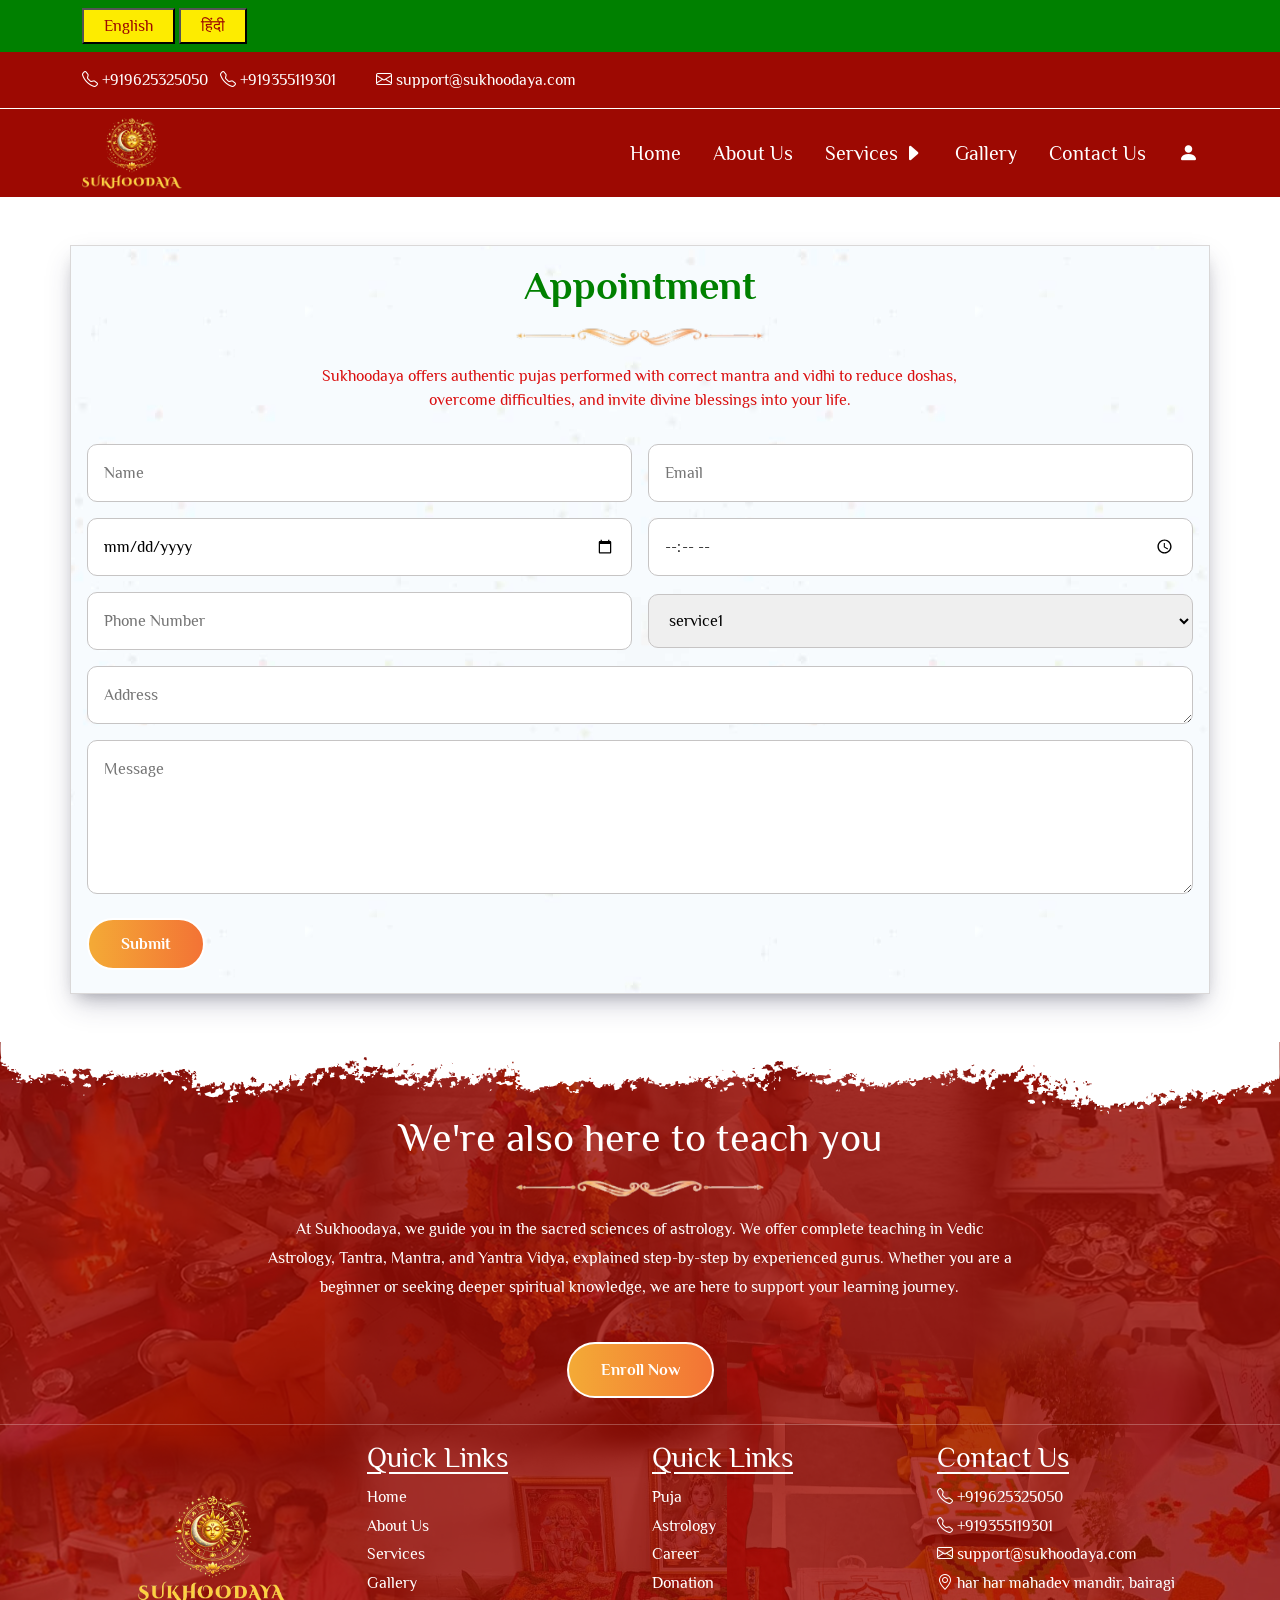
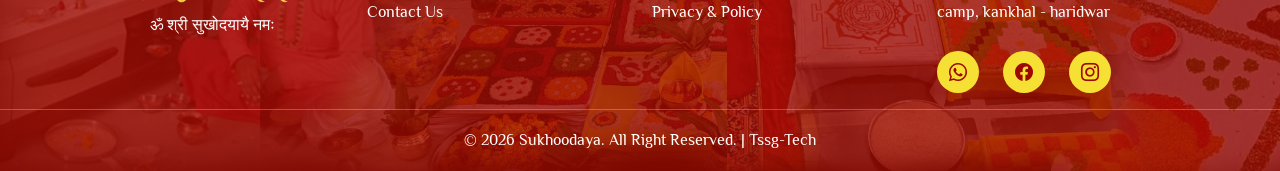
<file: appointment.html>
<!DOCTYPE html>
<html lang="en">

<head>
    <meta charset="UTF-8">
    <meta name="viewport" content="width=device-width, initial-scale=1.0">
     <title>Sukhoodaya | Appointment </title>
    <link rel="icon" type="image/png" href="web/images/sukho-removebg-preview.png">
    <link rel="stylesheet" href="web/css/style.css">
    <link href="https://cdn.jsdelivr.net/npm/bootstrap@5.3.8/dist/css/bootstrap.min.css" rel="stylesheet"
        integrity="sha384-sRIl4kxILFvY47J16cr9ZwB07vP4J8+LH7qKQnuqkuIAvNWLzeN8tE5YBujZqJLB" crossorigin="anonymous">
    <link rel="stylesheet" href="https://cdn.jsdelivr.net/npm/bootstrap-icons@1.13.1/font/bootstrap-icons.min.css">
    <link rel="preconnect" href="https://fonts.googleapis.com">
    <link rel="preconnect" href="https://fonts.gstatic.com" crossorigin>
    <link
        href="https://fonts.googleapis.com/css2?family=Philosopher:ital,wght@0,400;0,700;1,400;1,700&family=Playfair+Display:ital,wght@0,400..900;1,400..900&display=swap"
        rel="stylesheet">
   <script src="https://translate.google.com/translate_a/element.js?cb=googleTranslateElementInit"></script>
</head>

<body>
<!-- google translator -->
   <div id="google_translate_element" style="display:none; width: fit-content;"></div>
<div class="langdiv">
    <div class="container">
<button class="langbtn" onclick="translateLang('en')">English</button>
<button class="langbtn" onclick="translateLang('hi')">हिंदी</button>
</div>
</div>

    <!-- header start -->
     <div class="toppestnav">
        <div class="container">
            <div> <a href="tel:919625325050"><i class="bi bi-telephone"></i> +919625325050</a> &nbsp;
                <a href="tel:919355119301"><i class="bi bi-telephone"></i> +919355119301</a>
            </div>

            <a href="mailto:support@sukhoodaya.com"><i class="bi bi-envelope"></i> support@sukhoodaya.com</a>
        </div>
    </div>
    <hr style="color: rgba(255, 255, 255, 1); margin: 0;">
    <header>
        <div class="container">
            <div class="bottomnav">
                <div>
                    <img src="web/images/sukho-removebg-preview.png" width="100" onclick="location.href='index.html'"
                        class="cursor" alt="">
                </div>
                <div>
                    <ul class="d-lg-flex d-none">
                        <li><a href="index.html">Home</a></li>
                        <li><a href="about.html">About Us</a></li>
                        <li class="maindropdown"><a href="javascript:void(0)">Services <i
                                    class="bi bi-caret-right-fill"></i></a>
                            <div class="maindropdown_sublist">
                                <ul>
                                    <li><a href="puja.html">Puja</a></li>
                                    <li><a href="astrology.html">Astrology</a></li>
                                </ul>
                            </div>
                        </li>
                        <li><a href="gallery.html">Gallery</a></li>
                        <li><a href="contact.html">Contact Us</a></li>
                        <li><a href="login.html" ><i class="bi bi-person-fill"></i></a></li>

                    </ul>
                    <div class="d-lg-none d-flex gap-4">
                        <i class="bi bi-person-fill"></i>
                        <i class="bi bi-three-dots-vertical" onclick="showMenu()"></i>
                    </div>
                </div>
            </div>
        </div>
    </header>
    <!-- header end -->

    <!-- menu start -->
    <div class="menu d-lg-none">
        <div class="closingdiv">
            <i class="bi bi-x-circle" onclick="hideMenu()"></i>
        </div>
        <ul>
            <li onclick="location.href='index.html'">Home</li>
            <li onclick="location.href='about.html'">About Us</li>
            <li class="menudropdown" onclick="showMe()">Services <i
                    class="bi bi-caret-right-fill"></i>

            </li>
            <ul class="menudropdown_sublist">
                <li onclick="location.href='puja.html'">Puja</li>
                <li onclick="location.href='astrology.html'">Astrology</li>
            </ul>
            <li onclick="location.href='gallery.html'">Gallery</li>
            <li onclick="location.href='contact.html'">Contact Us</li>
        </ul>
    </div>
    <!-- menu end -->

   

    <!-- Appointment form -->
    <section class="loginform my-sm-5">
        <div class="container p-3">
           <div class="mainheadingdiv mb-3">
                <h1 class="greentext mb-0">Appointment</h1>
                <img src="web/images/Screenshot__93_-removebg-preview.png" width="250" alt="">
                <p>Sukhoodaya offers authentic pujas performed with correct mantra and vidhi to reduce
                            doshas, overcome difficulties, and invite divine blessings into your life.</p>
            </div>

            <div>
                <form action="">
                    <div class="d-flex flex-sm-row flex-column align-items-center  justify-content-center w-100 gap-3">
                        <input type="text" placeholder="Name" name="" id="">
                        <input type="email" placeholder="Email">
                    </div>
                     <div class="d-flex flex-sm-row flex-column align-items-center  justify-content-center w-100 gap-3">
                        <input type="date" placeholder="Date of Booking" name="" id="">
                        <input type="time" placeholder="Time of Booking">
                     </div>
                     <div class="d-flex flex-sm-row flex-column align-items-center  justify-content-center w-100 gap-3">
                        <input type="tel" placeholder="Phone Number" name="" id="">
                        <select name="" id="services">
                            <option value="service1">service1</option>
                            <option value="service2">service2</option>
                            <option value="service3">service3</option>
                            <option value="service4">service4</option>
                        </select>
                     </div>   
                     <textarea name="" id="" rows="1" placeholder="Address"></textarea>
                     <textarea name="" id="" rows="5" placeholder="Message"></textarea>
                      
                </form>
                <div class="mt-4">
                            <a href="" class="button "
                                style="color: #fff; background: linear-gradient(90deg, rgb(244, 170, 54) 0%, rgb(243, 115, 53) 100%);"><span>Submit
                                    </span></a>
                        </div>
            </div>
        </div>
    </section>

  


    <!-- footer start -->
   <footer>
        <div class="footerdiv">
            <div class="mainheadingdiv mb-3 pt-5">
                <h1 class="mb-0 pt-4" id="careerr">We're also here to teach you</h1>
                <img src="web/images/Screenshot__93_-removebg-preview.png" width="250" alt="">
                <p class="text-white">At Sukhoodaya, we guide you in the sacred sciences of astrology. We offer complete teaching in Vedic Astrology, Tantra, Mantra, and Yantra Vidya, explained step-by-step by experienced gurus.
Whether you are a beginner or seeking deeper spiritual knowledge, we are here to support your learning journey.</p>
                <div class="mt-4">
                    <a href="career.html" class="button"
                        style="color: #fff; background: linear-gradient(90deg, rgb(244, 170, 54) 0%, rgb(243, 115, 53) 100%);"><span>Enroll
                            Now</span></a>
                </div>
            </div>
            <hr>
            <div class="container">

                <div class="row gy-4">
                    <div class="col-lg-3 d-flex align-items-center justify-content-center text-center">
                        <div class="">
                            <img src="web/images/sukho-removebg-preview.png" width="150"
                                onclick="location.href='index.html'" class="cursor mb-2" alt="">
                            <br>
                            <span>ॐ श्री सुखोदयायै नमः</span>
                        </div>
                    </div>
                    <div class="col-lg-3 col-md-4">
                        <div>
                            <h3>Quick Links</h3>
                            <ul>
                                <li><a href="index.html">Home</a></li>
                                <li><a href="about.html">About Us</a></li>
                                <li><a href="javascript:void(0)">Services</a></li>
                                <li><a href="gallery.html">Gallery</a></li>
                                <li><a href="contact.html">Contact Us</a></li>
                            </ul>
                        </div>
                    </div>
                    <div class="col-lg-3 col-md-4">
                        <div>
                            <h3>Quick Links</h3>
                            <ul>
                                <li><a href="puja.html">Puja</a></li>
                                <li><a href="astrology.html">Astrology</a></li>
                                <li><a href="career.html">Career</a></li>
                                <li><a href="donation.html">Donation</a></li>
                                <li><a href="privacypolicy.html">Privacy & Policy</a></li>
                            </ul>
                        </div>
                    </div>
                    <div class="col-lg-3 col-md-4">
                        <div>
                            <h3>Contact Us</h3>
                            <div class="d-flex flex-column">
                                <a href="tel:919625325050"><i class="bi bi-telephone"></i> +919625325050</a>
                                <a href="tel:919355119301"><i class="bi bi-telephone"></i> +919355119301</a>
                                <a href="mailto:support@sukhoodaya.com"><i class="bi bi-envelope"></i> support@sukhoodaya.com</a>
                                <a href="https://maps.app.goo.gl/iFMDLhd43i1Mf1rJA"><i class="bi bi-geo-alt"></i> har
                                    har mahadev mandir, bairagi camp, kankhal - haridwar</a>
                            </div>
                            <div class="iconss mt-4 d-flex gap-4">
                                <a href="https://wa.me/9625325050?text=I%20want%20to%20book%20a%20puja" target="_blank"><i class="bi bi-whatsapp"></i></a>
                                <a href="https://www.facebook.com/sukhoodaya/" target="_blank"><i class="bi bi-facebook"></i></a>
                                <a href="https://www.instagram.com/sukhoodaya/" target="_blank"><i class="bi bi-instagram"></i></a>
                            </div>
                        </div>
                    </div>
                </div>
            </div>
            <hr>
            <div class="text-center p-3 pt-0">
                <span>© 2026 Sukhoodaya. All Right Reserved. | <a href="https://tssgtech.com/">Tssg-Tech</a></span>
            </div>
            <img src="web/images/shape.svg" class="footerimg" alt="">
        </div>
    </footer>

    <!-- footer end -->

    <script src="web/js/script.js"></script>
    <script src="https://cdn.jsdelivr.net/npm/bootstrap@5.3.8/dist/js/bootstrap.bundle.min.js"
        integrity="sha384-FKyoEForCGlyvwx9Hj09JcYn3nv7wiPVlz7YYwJrWVcXK/BmnVDxM+D2scQbITxI"
        crossorigin="anonymous"></script>
   
</body>

</html>
</file>
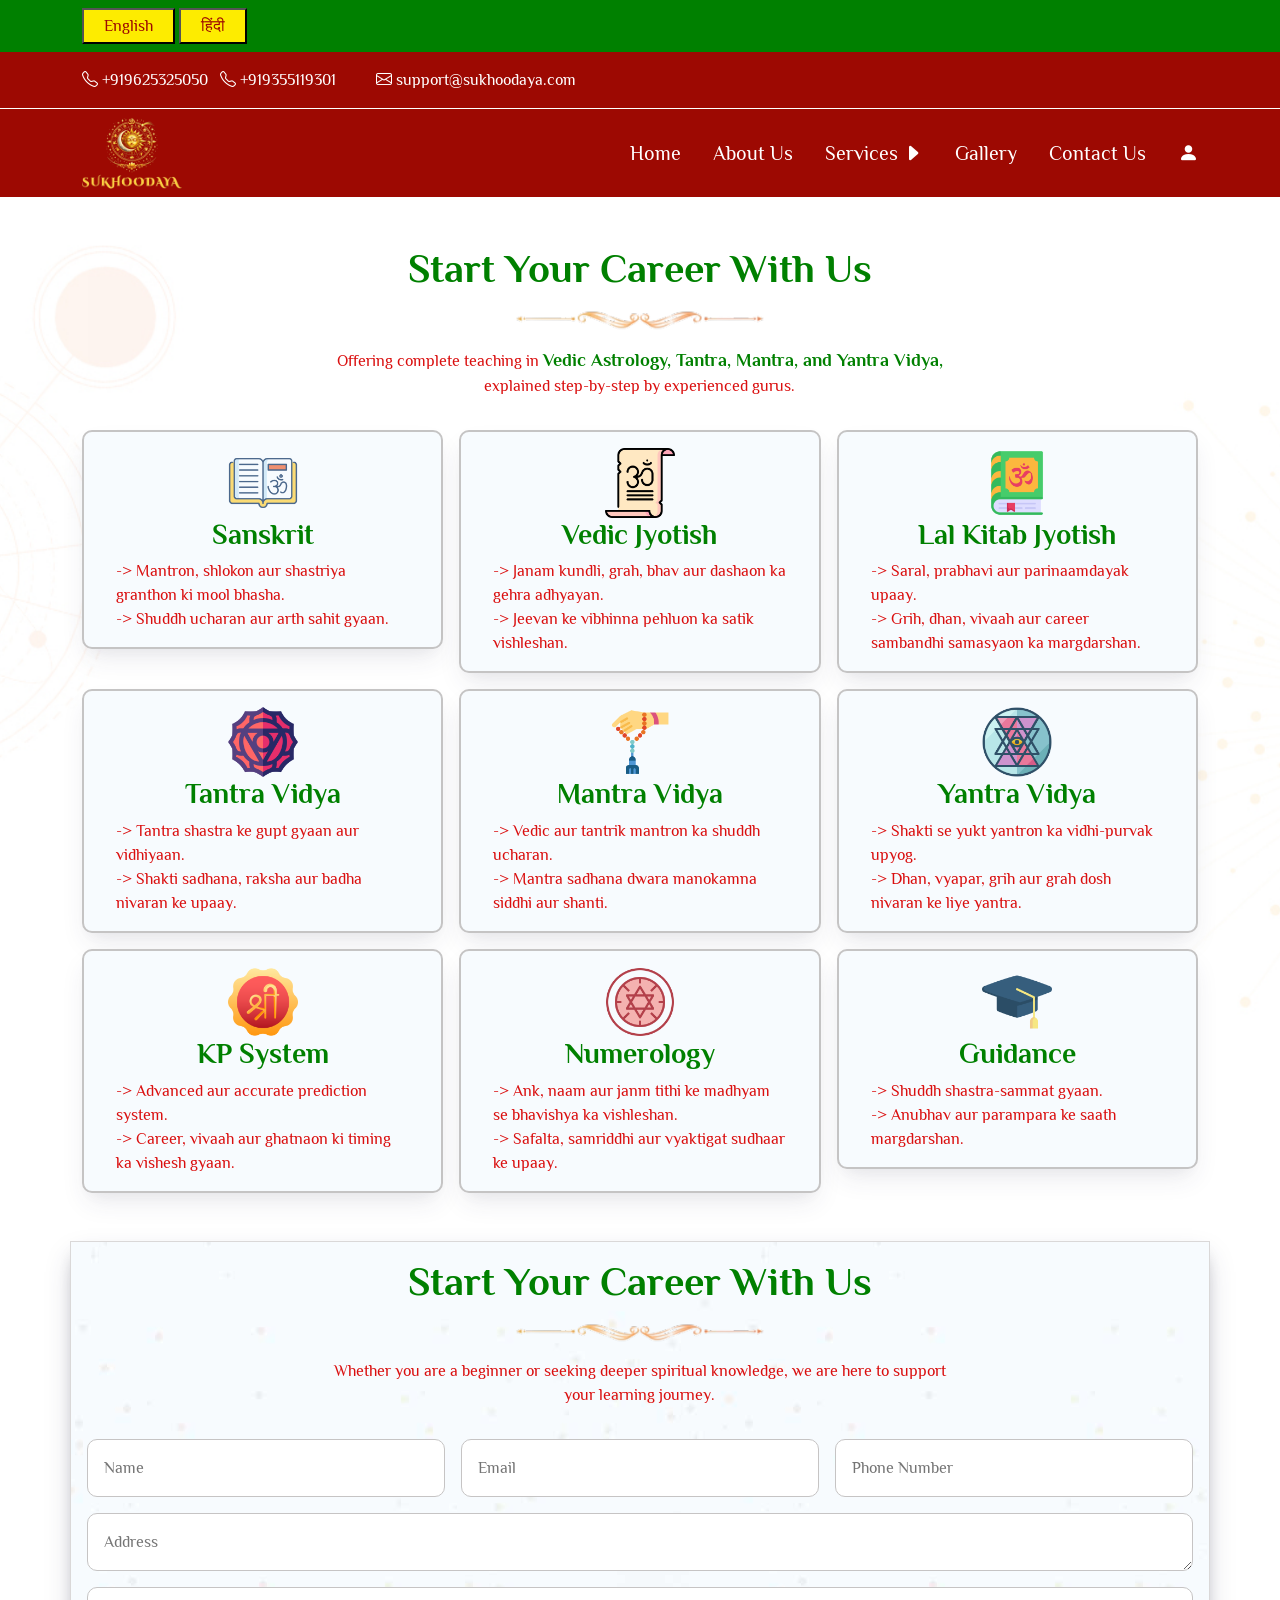
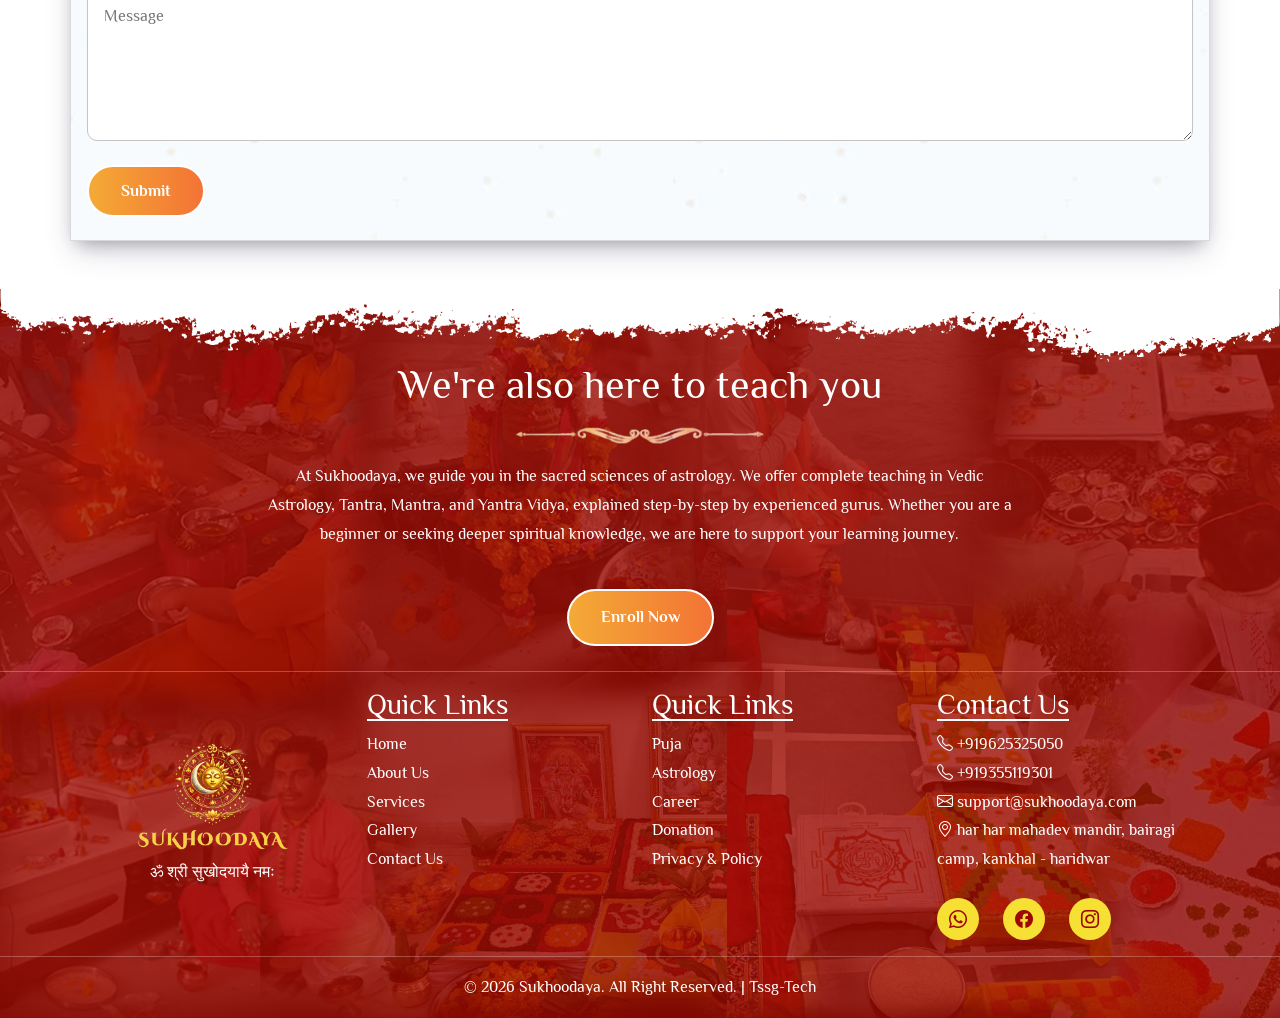
<file: career.html>
<!DOCTYPE html>
<html lang="en">

<head>
    <meta charset="UTF-8">
    <meta name="viewport" content="width=device-width, initial-scale=1.0">
     <title>Sukhoodaya | Career </title>
    <link rel="icon" type="image/png" href="web/images/sukho-removebg-preview.png">
    <link rel="stylesheet" href="web/css/style.css">
    <link href="https://cdn.jsdelivr.net/npm/bootstrap@5.3.8/dist/css/bootstrap.min.css" rel="stylesheet"
        integrity="sha384-sRIl4kxILFvY47J16cr9ZwB07vP4J8+LH7qKQnuqkuIAvNWLzeN8tE5YBujZqJLB" crossorigin="anonymous">
    <link rel="stylesheet" href="https://cdn.jsdelivr.net/npm/bootstrap-icons@1.13.1/font/bootstrap-icons.min.css">
    <link rel="preconnect" href="https://fonts.googleapis.com">
    <link rel="preconnect" href="https://fonts.gstatic.com" crossorigin>
    <link
        href="https://fonts.googleapis.com/css2?family=Philosopher:ital,wght@0,400;0,700;1,400;1,700&family=Playfair+Display:ital,wght@0,400..900;1,400..900&display=swap"
        rel="stylesheet">
   <script src="https://translate.google.com/translate_a/element.js?cb=googleTranslateElementInit"></script>
</head>

<body>

<!-- google translator -->
   <div id="google_translate_element" style="display:none; width: fit-content;"></div>
<div class="langdiv">
    <div class="container">
<button class="langbtn" onclick="translateLang('en')">English</button>
<button class="langbtn" onclick="translateLang('hi')">हिंदी</button>
</div>
</div>
    <!-- header start -->
    <div class="toppestnav">
        <div class="container">
            <div> <a href="tel:919625325050"><i class="bi bi-telephone"></i> +919625325050</a> &nbsp;
                <a href="tel:919355119301"><i class="bi bi-telephone"></i> +919355119301</a>
            </div>

            <a href="mailto:support@sukhoodaya.com"><i class="bi bi-envelope"></i> support@sukhoodaya.com</a>
        </div>
    </div>
    <hr style="color: rgba(255, 255, 255, 1); margin: 0;">
    <header>
        <div class="container">
            <div class="bottomnav">
                <div>
                    <img src="web/images/sukho-removebg-preview.png" width="100" onclick="location.href='index.html'"
                        class="cursor" alt="">
                </div>
                <div>
                    <ul class="d-lg-flex d-none">
                        <li><a href="index.html">Home</a></li>
                        <li><a href="about.html">About Us</a></li>
                        <li class="maindropdown"><a href="javascript:void(0)">Services <i
                                    class="bi bi-caret-right-fill"></i></a>
                            <div class="maindropdown_sublist">
                                <ul>
                                    <li><a href="puja.html">Puja</a></li>
                                    <li><a href="astrology.html">Astrology</a></li>
                                </ul>
                            </div>
                        </li>
                        <li><a href="gallery.html">Gallery</a></li>
                        <li><a href="contact.html">Contact Us</a></li>
                        <li><a href="login.html" ><i class="bi bi-person-fill"></i></a></li>

                    </ul>
                    <div class="d-lg-none d-flex gap-4">
                        <i class="bi bi-person-fill"></i>
                        <i class="bi bi-three-dots-vertical" onclick="showMenu()"></i>
                    </div>
                </div>
            </div>
        </div>
    </header>
    <!-- header end -->

    <!-- menu start -->
    <div class="menu d-lg-none">
        <div class="closingdiv">
            <i class="bi bi-x-circle" onclick="hideMenu()"></i>
        </div>
        <ul>
            <li onclick="location.href='index.html'">Home</li>
            <li onclick="location.href='about.html'">About Us</li>
            <li class="menudropdown" onclick="showMe()">Services <i
                    class="bi bi-caret-right-fill"></i>

            </li>
            <ul class="menudropdown_sublist">
                <li onclick="location.href='puja.html'">Puja</li>
                <li onclick="location.href='astrology.html'">Astrology</li>
            </ul>
            <li onclick="location.href='gallery.html'">Gallery</li>
            <li onclick="location.href='contact.html'">Contact Us</li>
        </ul>
    </div>
    <!-- menu end -->

   <!-- information about study start-->
    <section class="my-5" style="background-image: url(web/images/bg2.jpg); background-position: center; background-size: cover;">
        <div class="container">
             <div class="mainheadingdiv mb-3">
                <h1 class="greentext mb-0">Start Your Career With Us</h1>
                <img src="web/images/Screenshot__93_-removebg-preview.png" width="250" alt="">
                <p>Offering complete
                    teaching in <b>Vedic Astrology, Tantra, Mantra, and Yantra Vidya,</b> explained step-by-step by experienced
                    gurus.</p>
            </div>
            <div class="row g-3">
                <div class="col-xl-4 col-md-6 col-12">
                    <div class="study_desc">
                        <img src="web/images/vedas.png" width="70" alt="">
                        <h3 class="greentext">Sanskrit</h3>
                        <div>
                        <p>-> Mantron, shlokon aur shastriya granthon ki mool bhasha.</p>
                        <p>-> Shuddh ucharan aur arth sahit gyaan.</p>
                        </div>
                    </div>
                </div>

                <div class="col-xl-4 col-md-6 col-12">
                    <div class="study_desc">
                        <img src="web/images/vedic.png" width="70" alt="">
                        <h3 class="greentext">Vedic Jyotish</h3>
                        <div>
                        <p>-> Janam kundli, grah, bhav aur dashaon ka gehra adhyayan.</p>
                        <p>-> Jeevan ke vibhinna pehluon ka satik vishleshan.</p>
                        </div>
                    </div>
                </div>

                <div class="col-xl-4 col-md-6 col-12">
                    <div class="study_desc">
                        <img src="web/images/sanskrit.png" width="70" alt="">
                        <h3 class="greentext">Lal Kitab Jyotish</h3>
                        <div>
                        <p>-> Saral, prabhavi aur parinaamdayak upaay.</p>
                        <p>-> Grih, dhan, vivaah aur career sambandhi samasyaon ka margdarshan.</p>
                        </div>
                    </div>
                </div>

                <div class="col-xl-4 col-md-6 col-12">
                    <div class="study_desc">
                        <img src="web/images/vishuddha.png" width="70" alt="">
                        <h3 class="greentext">Tantra Vidya</h3>
                        <div>
                        <p>-> Tantra shastra ke gupt gyaan aur vidhiyaan.</p>
                        <p>-> Shakti sadhana, raksha aur badha nivaran ke upaay.</p>
                        </div>
                    </div>
                </div>

                <div class="col-xl-4 col-md-6 col-12">
                    <div class="study_desc">
                        <img src="web/images/bead.png" width="70" alt="">
                        <h3 class="greentext">Mantra Vidya</h3>
                        <div>
                        <p>-> Vedic aur tantrik mantron ka shuddh ucharan.</p>
                        <p>-> Mantra sadhana dwara manokamna siddhi aur shanti.</p>
                        </div>
                    </div>
                </div>

                <div class="col-xl-4 col-md-6 col-12">
                    <div class="study_desc">
                        <img src="web/images/shape.png" width="70" alt="">
                        <h3 class="greentext">Yantra Vidya</h3>
                        <div>
                        <p>-> Shakti se yukt yantron ka vidhi-purvak upyog.</p>
                        <p>-> Dhan, vyapar, grih aur grah dosh nivaran ke liye yantra.</p>
                        </div>
                    </div>
                </div>

                <div class="col-xl-4 col-md-6 col-12">
                    <div class="study_desc">
                        <img src="web/images/shree.png" width="70" alt="">
                        <h3 class="greentext">KP System</h3>
                        <div>
                        <p>-> Advanced aur accurate prediction system.</p>
                        <p>-> Career, vivaah aur ghatnaon ki timing ka vishesh gyaan.</p>
                        </div>
                    </div>
                </div>

                <div class="col-xl-4 col-md-6 col-12">
                    <div class="study_desc">
                        <img src="web/images/numerology.png" width="70" alt="">
                        <h3 class="greentext">Numerology</h3>
                        <div>
                        <p>-> Ank, naam aur janm tithi ke madhyam se bhavishya ka vishleshan.</p>
                        <p>-> Safalta, samriddhi aur vyaktigat sudhaar ke upaay.</p>
                        </div>
                    </div>
                </div>

                <div class="col-xl-4 col-md-6 col-12">
                    <div class="study_desc">
                        <img src="web/images/mortarboard.png" width="70" alt="">
                        <h3 class="greentext">Guidance</h3>
                        <div>
                        <p>-> Shuddh shastra-sammat gyaan.</p>
                        <p>-> Anubhav aur parampara ke saath margdarshan.</p>
                        </div>
                    </div>
                </div>
            </div>
        </div>
    </section>
   <!-- information about study end-->

    <!-- Appointment form -->
    <section class="loginform my-sm-5">
        <div class="container p-3">
           <div class="mainheadingdiv mb-3">
                <h1 class="greentext mb-0">Start Your Career With Us</h1>
                <img src="web/images/Screenshot__93_-removebg-preview.png" width="250" alt="">
                <p>Whether you are a beginner or seeking deeper spiritual knowledge, we are here to support your learning journey.</p>
            </div>

            <div>
                <form action="">
                    <div class="d-flex flex-sm-row flex-column align-items-center  justify-content-center w-100 gap-3">
                        <input type="text" placeholder="Name" name="" id="">
                        <input type="email" placeholder="Email">
                        <input type="tel" placeholder="Phone Number" name="" id="">
                    </div>
                     
                     <!-- <div class="d-flex flex-sm-row flex-column align-items-center  justify-content-center w-100 gap-3">
                    </div>    -->
                    <textarea name="" id="" rows="1" placeholder="Address"></textarea>
                     <textarea name="" id="" rows="5" placeholder="Message"></textarea>
                </form>
                <div class="mt-4">
                            <a href="" class="button "
                                style="color: #fff; background: linear-gradient(90deg, rgb(244, 170, 54) 0%, rgb(243, 115, 53) 100%);"><span>Submit
                                    </span></a>
                        </div>
            </div>
        </div>
    </section>

 
    <!-- footer start -->
    <footer>
        <div class="footerdiv">
            <div class="mainheadingdiv mb-3 pt-5">
                <h1 class="mb-0 pt-4" id="careerr">We're also here to teach you</h1>
                <img src="web/images/Screenshot__93_-removebg-preview.png" width="250" alt="">
                <p class="text-white">At Sukhoodaya, we guide you in the sacred sciences of astrology. We offer complete teaching in Vedic Astrology, Tantra, Mantra, and Yantra Vidya, explained step-by-step by experienced gurus.
Whether you are a beginner or seeking deeper spiritual knowledge, we are here to support your learning journey.</p>
                <div class="mt-4">
                    <a href="career.html" class="button"
                        style="color: #fff; background: linear-gradient(90deg, rgb(244, 170, 54) 0%, rgb(243, 115, 53) 100%);"><span>Enroll
                            Now</span></a>
                </div>
            </div>
            <hr>
            <div class="container">

                <div class="row gy-4">
                    <div class="col-lg-3 d-flex align-items-center justify-content-center text-center">
                        <div class="">
                            <img src="web/images/sukho-removebg-preview.png" width="150"
                                onclick="location.href='index.html'" class="cursor mb-2" alt="">
                            <br>
                            <span>ॐ श्री सुखोदयायै नमः</span>
                        </div>
                    </div>
                    <div class="col-lg-3 col-md-4">
                        <div>
                            <h3>Quick Links</h3>
                            <ul>
                                <li><a href="index.html">Home</a></li>
                                <li><a href="about.html">About Us</a></li>
                                <li><a href="javascript:void(0)">Services</a></li>
                                <li><a href="gallery.html">Gallery</a></li>
                                <li><a href="contact.html">Contact Us</a></li>
                            </ul>
                        </div>
                    </div>
                    <div class="col-lg-3 col-md-4">
                        <div>
                            <h3>Quick Links</h3>
                            <ul>
                                <li><a href="puja.html">Puja</a></li>
                                <li><a href="astrology.html">Astrology</a></li>
                                <li><a href="career.html">Career</a></li>
                                <li><a href="donation.html">Donation</a></li>
                                <li><a href="privacypolicy.html">Privacy & Policy</a></li>
                            </ul>
                        </div>
                    </div>
                    <div class="col-lg-3 col-md-4">
                        <div>
                            <h3>Contact Us</h3>
                            <div class="d-flex flex-column">
                                <a href="tel:919625325050"><i class="bi bi-telephone"></i> +919625325050</a>
                                <a href="tel:919355119301"><i class="bi bi-telephone"></i> +919355119301</a>
                                <a href="mailto:support@sukhoodaya.com"><i class="bi bi-envelope"></i> support@sukhoodaya.com</a>
                                <a href="https://maps.app.goo.gl/iFMDLhd43i1Mf1rJA"><i class="bi bi-geo-alt"></i> har
                                    har mahadev mandir, bairagi camp, kankhal - haridwar</a>
                            </div>
                            <div class="iconss mt-4 d-flex gap-4">
                                <a href="https://wa.me/9625325050?text=I%20want%20to%20book%20a%20puja" target="_blank"><i class="bi bi-whatsapp"></i></a>
                                <a href="https://www.facebook.com/sukhoodaya/" target="_blank"><i class="bi bi-facebook"></i></a>
                                <a href="https://www.instagram.com/sukhoodaya/" target="_blank"><i class="bi bi-instagram"></i></a>
                            </div>
                        </div>
                    </div>
                </div>
            </div>
            <hr>
            <div class="text-center p-3 pt-0">
                <span>© 2026 Sukhoodaya. All Right Reserved. | <a href="https://tssgtech.com/">Tssg-Tech</a></span>
            </div>
            <img src="web/images/shape.svg" class="footerimg" alt="">
        </div>
    </footer>

    <!-- footer end -->

    <script src="web/js/script.js"></script>
    <script src="https://cdn.jsdelivr.net/npm/bootstrap@5.3.8/dist/js/bootstrap.bundle.min.js"
        integrity="sha384-FKyoEForCGlyvwx9Hj09JcYn3nv7wiPVlz7YYwJrWVcXK/BmnVDxM+D2scQbITxI"
        crossorigin="anonymous"></script>
   
</body>

</html>
</file>
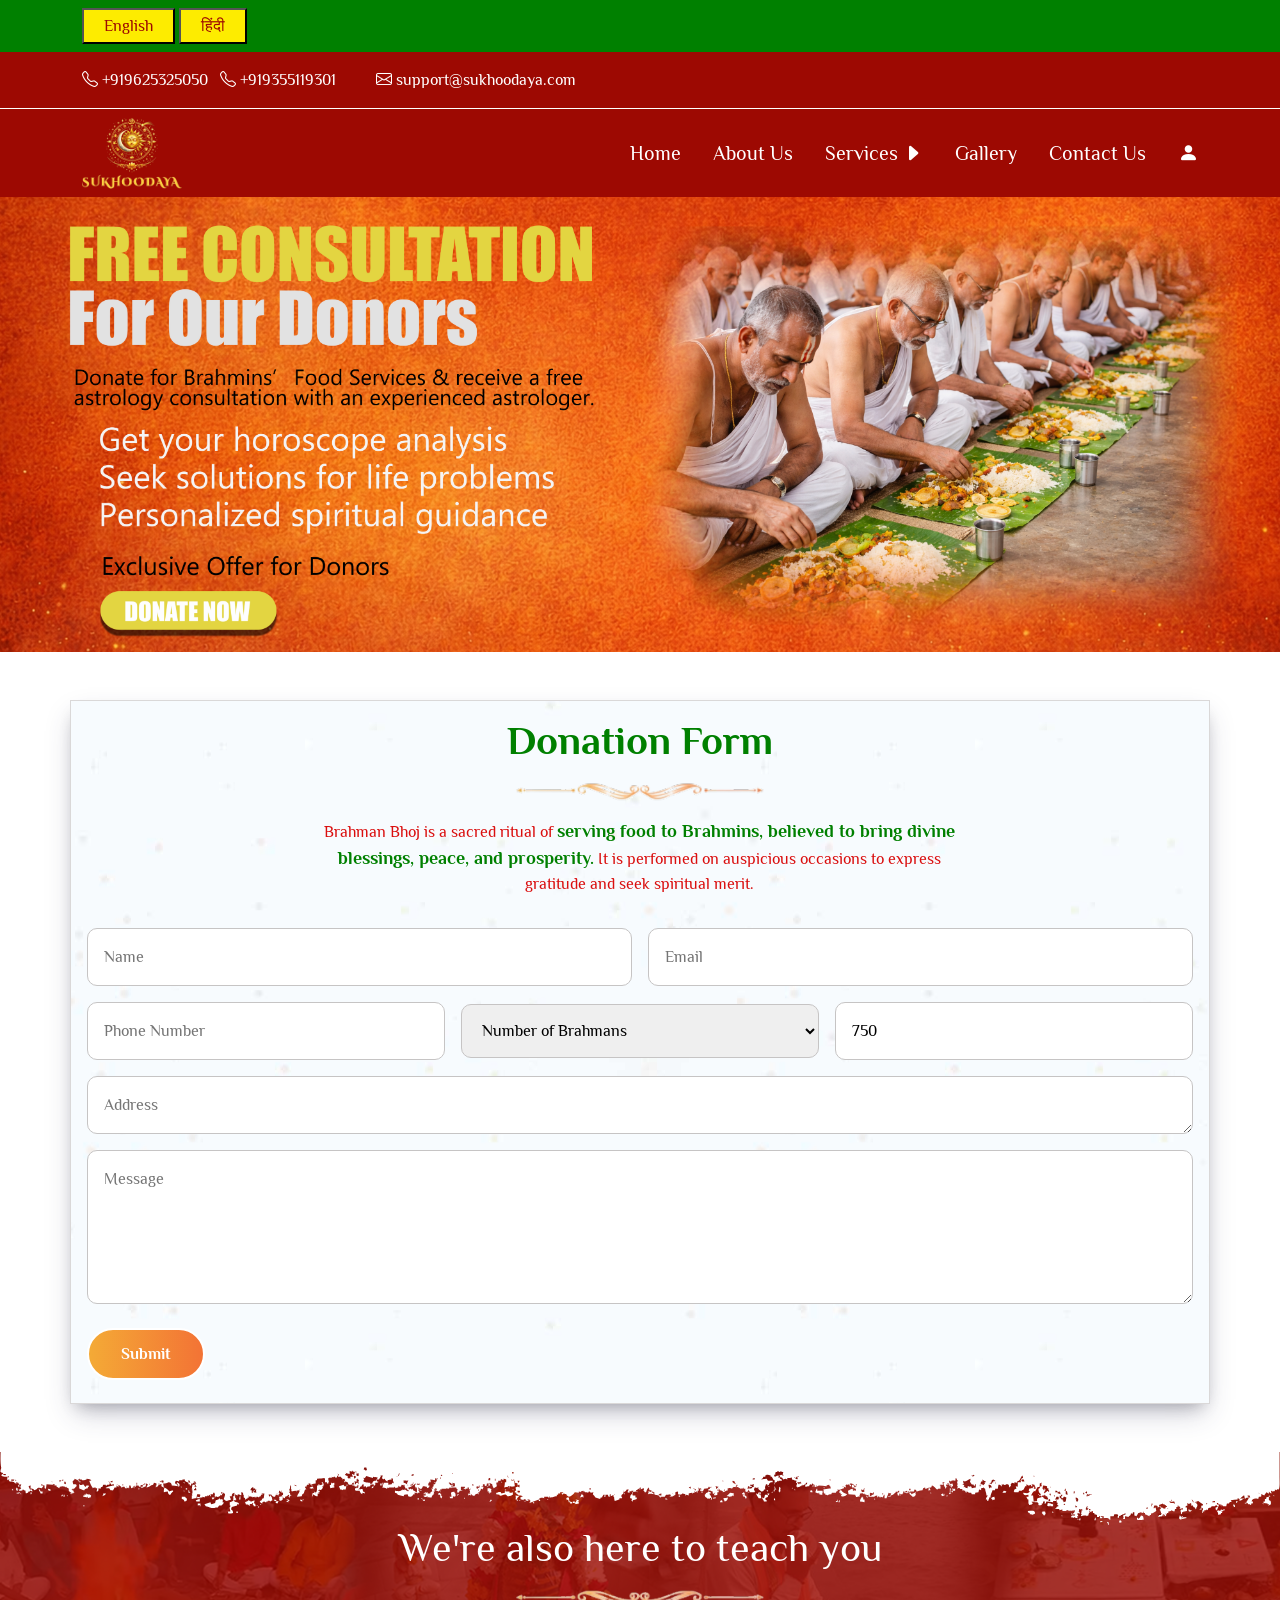
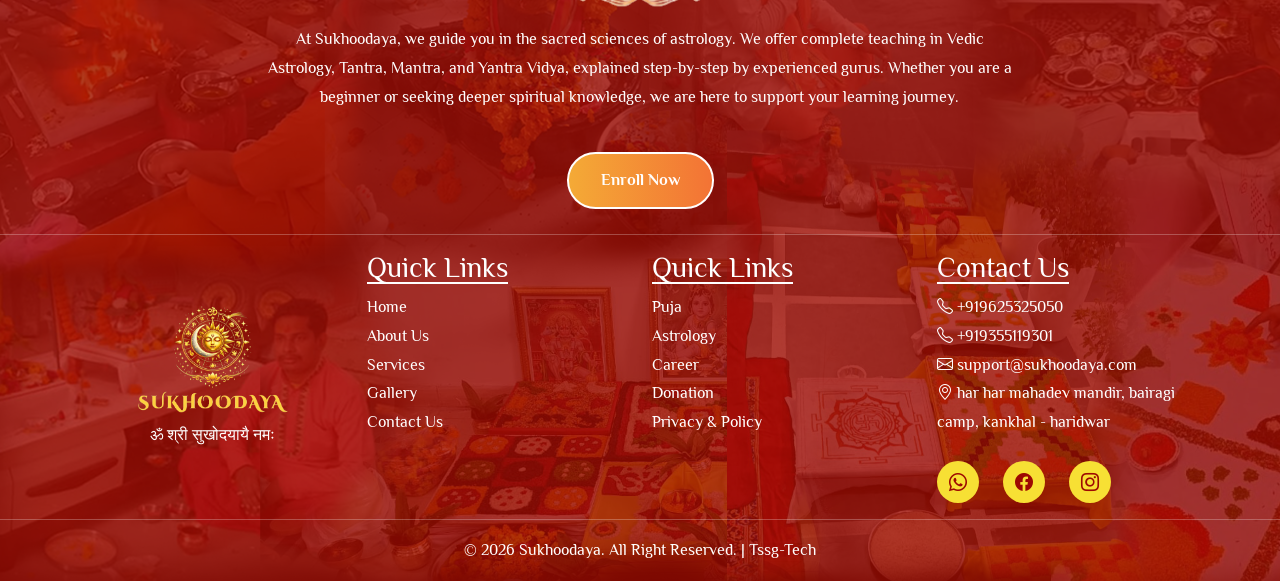
<file: donation.html>
<!DOCTYPE html>
<html lang="en">

<head>
    <meta charset="UTF-8">
    <meta name="viewport" content="width=device-width, initial-scale=1.0">
    <title>Sukhoodaya | Donation </title>
    <link rel="icon" type="image/png" href="web/images/sukho-removebg-preview.png">
    <link rel="stylesheet" href="web/css/style.css">
    <link href="https://cdn.jsdelivr.net/npm/bootstrap@5.3.8/dist/css/bootstrap.min.css" rel="stylesheet"
        integrity="sha384-sRIl4kxILFvY47J16cr9ZwB07vP4J8+LH7qKQnuqkuIAvNWLzeN8tE5YBujZqJLB" crossorigin="anonymous">
    <link rel="stylesheet" href="https://cdn.jsdelivr.net/npm/bootstrap-icons@1.13.1/font/bootstrap-icons.min.css">
    <link rel="preconnect" href="https://fonts.googleapis.com">
    <link rel="preconnect" href="https://fonts.gstatic.com" crossorigin>
    <link
        href="https://fonts.googleapis.com/css2?family=Philosopher:ital,wght@0,400;0,700;1,400;1,700&family=Playfair+Display:ital,wght@0,400..900;1,400..900&display=swap"
        rel="stylesheet">
<script src="https://translate.google.com/translate_a/element.js?cb=googleTranslateElementInit"></script>
</head>

<body>
<!-- google translator -->
   <div id="google_translate_element" style="display:none; width: fit-content;"></div>
<div class="langdiv">
    <div class="container">
<button class="langbtn" onclick="translateLang('en')">English</button>
<button class="langbtn" onclick="translateLang('hi')">हिंदी</button>
</div>
</div>

    <!-- header start -->
    <div class="toppestnav">
        <div class="container">
            <div> <a href="tel:919625325050"><i class="bi bi-telephone"></i> +919625325050</a> &nbsp;
                <a href="tel:919355119301"><i class="bi bi-telephone"></i> +919355119301</a>
            </div>

            <a href="mailto:support@sukhoodaya.com"><i class="bi bi-envelope"></i> support@sukhoodaya.com</a>
        </div>
    </div>
    <hr style="color: rgba(255, 255, 255, 1); margin: 0;">
    <header>
        <div class="container">
            <div class="bottomnav">
                <div>
                    <img src="web/images/sukho-removebg-preview.png" width="100" onclick="location.href='index.html'"
                        class="cursor" alt="">
                </div>
                <div>
                    <ul class="d-lg-flex d-none">
                        <li><a href="index.html">Home</a></li>
                        <li><a href="about.html">About Us</a></li>
                        <li class="maindropdown"><a href="javascript:void(0)">Services <i
                                    class="bi bi-caret-right-fill"></i></a>
                            <div class="maindropdown_sublist">
                                <ul>
                                    <li><a href="puja.html">Puja</a></li>
                                    <li><a href="astrology.html">Astrology</a></li>
                                </ul>
                            </div>
                        </li>
                        <li><a href="gallery.html">Gallery</a></li>
                        <li><a href="contact.html">Contact Us</a></li>
                        <li><a href="login.html"><i class="bi bi-person-fill"></i></a></li>

                    </ul>
                    <div class="d-lg-none d-flex gap-4">
                        <i class="bi bi-person-fill"></i>
                        <i class="bi bi-three-dots-vertical" onclick="showMenu()"></i>
                    </div>
                </div>
            </div>
        </div>
    </header>
    <!-- header end -->

    <!-- menu start -->
    <div class="menu d-lg-none">
        <div class="closingdiv">
            <i class="bi bi-x-circle" onclick="hideMenu()"></i>
        </div>
        <ul>
            <li onclick="location.href='index.html'">Home</li>
            <li onclick="location.href='about.html'">About Us</li>
            <li class="menudropdown" onclick="showMe()">Services <i
                    class="bi bi-caret-right-fill"></i>

            </li>
            <ul class="menudropdown_sublist">
                <li onclick="location.href='puja.html'">Puja</li>
                <li onclick="location.href='astrology.html'">Astrology</li>
            </ul>
            <li onclick="location.href='gallery.html'">Gallery</li>
            <li onclick="location.href='contact.html'">Contact Us</li>
        </ul>
    </div>
    <!-- menu end -->
<a href="#donatenow">
<img src="web/images/banner 45 copy.jpg.jpeg"
        width="100%" alt="">
</a>
    <!-- Appointment form -->
    <section class="loginform my-sm-5" id="donatenow">
        <div class="container p-3">
            <div class="mainheadingdiv mb-3">
                <h1 class="greentext mb-0">Donation Form</h1>
                <img src="web/images/Screenshot__93_-removebg-preview.png" width="250" alt="">
                <p>Brahman Bhoj is a sacred ritual of <b>serving food to Brahmins, believed to bring divine blessings,
                    peace, and prosperity.</b> It is performed on auspicious occasions to express gratitude and seek
                    spiritual merit.</p>
            </div>

            <div>
                <form action="">
                    <div class="d-flex flex-sm-row flex-column align-items-center  justify-content-center w-100 gap-3">
                        <input type="text" placeholder="Name" name="" id="">
                        <input type="email" placeholder="Email">
                    </div>

                    <div class="d-flex flex-sm-row flex-column align-items-center  justify-content-center w-100 gap-3">
                        <input type="tel" placeholder="Phone Number" name="" id="">
                        <select name="" id="noofbrahman">
                            <option value="Number of Brahmans">Number of Brahmans</option>
                            <option value="3">3</option>
                            <option value="7">7</option>
                            <option value="11">11</option>
                            <option value="21">21</option>
                            <option value="51">51</option>
                        </select>
                        <input type="number" placeholder="Donation Amount in rupees (250 for 1)" value="750" name=""
                            id="">
                    </div>
                    <textarea name="" id="" rows="1" placeholder="Address"></textarea>
                    <textarea name="" id="" rows="5" placeholder="Message"></textarea>

                </form>
                <div class="mt-4">
                    <a href="" class="button "
                        style="color: #fff; background: linear-gradient(90deg, rgb(244, 170, 54) 0%, rgb(243, 115, 53) 100%);"><span>Submit
                        </span></a>
                </div>
            </div>
        </div>
    </section>


    <!-- footer start -->
    <footer>
        <div class="footerdiv">
            <div class="mainheadingdiv mb-3 pt-5">
                <h1 class="mb-0 pt-4" id="careerr">We're also here to teach you</h1>
                <img src="web/images/Screenshot__93_-removebg-preview.png" width="250" alt="">
                <p class="text-white">At Sukhoodaya, we guide you in the sacred sciences of astrology. We offer complete
                    teaching in Vedic Astrology, Tantra, Mantra, and Yantra Vidya, explained step-by-step by experienced
                    gurus.
                    Whether you are a beginner or seeking deeper spiritual knowledge, we are here to support your
                    learning journey.</p>
                <div class="mt-4">
                    <a href="career.html" class="button"
                        style="color: #fff; background: linear-gradient(90deg, rgb(244, 170, 54) 0%, rgb(243, 115, 53) 100%);"><span>Enroll
                            Now</span></a>
                </div>
            </div>
            <hr>
            <div class="container">

                <div class="row gy-4">
                    <div class="col-lg-3 d-flex align-items-center justify-content-center text-center">
                        <div class="">
                            <img src="web/images/sukho-removebg-preview.png" width="150"
                                onclick="location.href='index.html'" class="cursor mb-2" alt="">
                            <br>
                            <span>ॐ श्री सुखोदयायै नमः</span>
                        </div>
                    </div>
                    <div class="col-lg-3 col-md-4">
                        <div>
                            <h3>Quick Links</h3>
                            <ul>
                                <li><a href="index.html">Home</a></li>
                                <li><a href="about.html">About Us</a></li>
                                <li><a href="javascript:void(0)">Services</a></li>
                                <li><a href="gallery.html">Gallery</a></li>
                                <li><a href="contact.html">Contact Us</a></li>
                            </ul>
                        </div>
                    </div>
                    <div class="col-lg-3 col-md-4">
                        <div>
                            <h3>Quick Links</h3>
                            <ul>
                                <li><a href="puja.html">Puja</a></li>
                                <li><a href="astrology.html">Astrology</a></li>
                                <li><a href="career.html">Career</a></li>
                                <li><a href="donation.html">Donation</a></li>
                                <li><a href="privacypolicy.html">Privacy & Policy</a></li>
                            </ul>
                        </div>
                    </div>
                    <div class="col-lg-3 col-md-4">
                        <div>
                            <h3>Contact Us</h3>
                            <div class="d-flex flex-column">
                                <a href="tel:919625325050"><i class="bi bi-telephone"></i> +919625325050</a>
                                <a href="tel:919355119301"><i class="bi bi-telephone"></i> +919355119301</a>
                                <a href="mailto:support@sukhoodaya.com"><i class="bi bi-envelope"></i> support@sukhoodaya.com</a>
                                <a href="https://maps.app.goo.gl/iFMDLhd43i1Mf1rJA"><i class="bi bi-geo-alt"></i> har
                                    har mahadev mandir, bairagi camp, kankhal - haridwar</a>
                            </div>
                            <div class="iconss mt-4 d-flex gap-4">
                                <a href="https://wa.me/9625325050?text=I%20want%20to%20book%20a%20puja" target="_blank"><i class="bi bi-whatsapp"></i></a>
                                <a href="https://www.facebook.com/sukhoodaya/" target="_blank"><i class="bi bi-facebook"></i></a>
                                <a href="https://www.instagram.com/sukhoodaya/" target="_blank"><i class="bi bi-instagram"></i></a>
                            </div>
                        </div>
                    </div>
                </div>
            </div>
            <hr>
            <div class="text-center p-3 pt-0">
                <span>© 2026 Sukhoodaya. All Right Reserved. | <a href="https://tssgtech.com/">Tssg-Tech</a></span>
            </div>
            <img src="web/images/shape.svg" class="footerimg" alt="">
        </div>
    </footer>


    <!-- footer end -->

    <script src="web/js/script.js"></script>
    <script src="https://cdn.jsdelivr.net/npm/bootstrap@5.3.8/dist/js/bootstrap.bundle.min.js"
        integrity="sha384-FKyoEForCGlyvwx9Hj09JcYn3nv7wiPVlz7YYwJrWVcXK/BmnVDxM+D2scQbITxI"
        crossorigin="anonymous"></script>

</body>

</html>
</file>
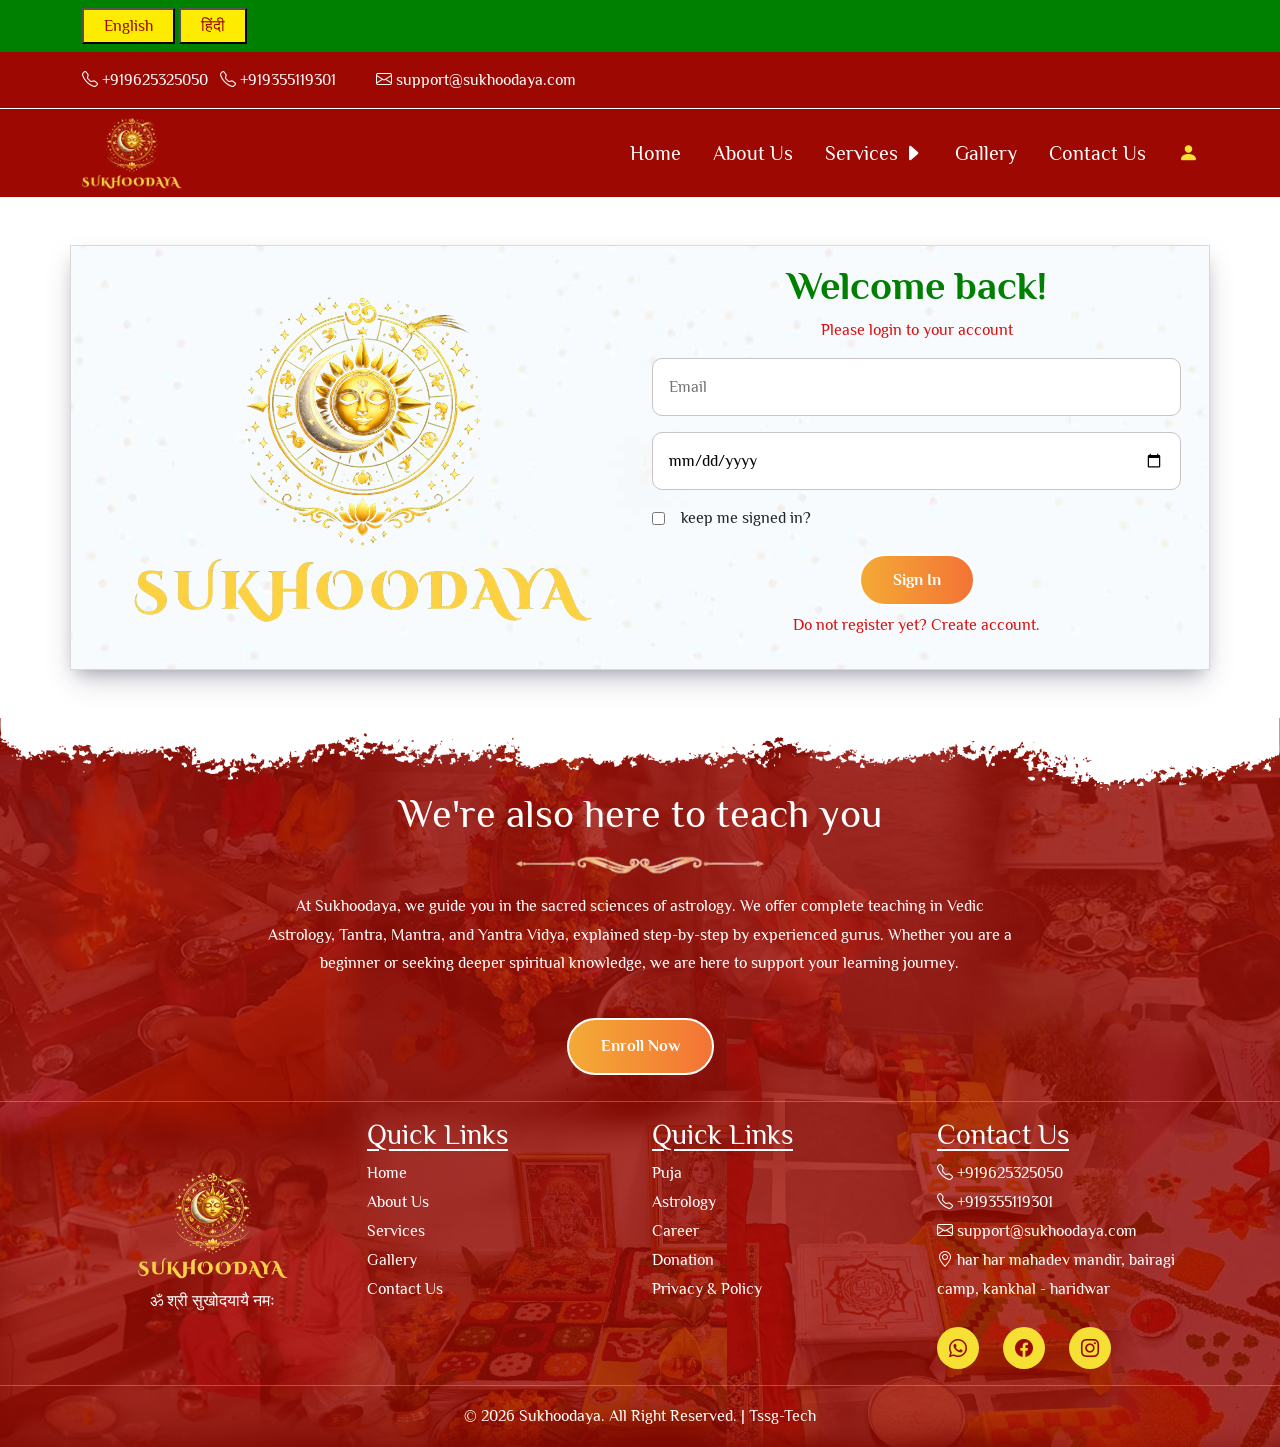
<file: login.html>
<!DOCTYPE html>
<html lang="en">

<head>
    <meta charset="UTF-8">
    <meta name="viewport" content="width=device-width, initial-scale=1.0">
     <title>Sukhoodaya | Login </title>
    <link rel="icon" type="image/png" href="web/images/sukho-removebg-preview.png">
    <link rel="stylesheet" href="web/css/style.css">
    <link href="https://cdn.jsdelivr.net/npm/bootstrap@5.3.8/dist/css/bootstrap.min.css" rel="stylesheet"
        integrity="sha384-sRIl4kxILFvY47J16cr9ZwB07vP4J8+LH7qKQnuqkuIAvNWLzeN8tE5YBujZqJLB" crossorigin="anonymous">
    <link rel="stylesheet" href="https://cdn.jsdelivr.net/npm/bootstrap-icons@1.13.1/font/bootstrap-icons.min.css">
    <link rel="preconnect" href="https://fonts.googleapis.com">
    <link rel="preconnect" href="https://fonts.gstatic.com" crossorigin>
    <link
        href="https://fonts.googleapis.com/css2?family=Philosopher:ital,wght@0,400;0,700;1,400;1,700&family=Playfair+Display:ital,wght@0,400..900;1,400..900&display=swap"
        rel="stylesheet">
   <script src="https://translate.google.com/translate_a/element.js?cb=googleTranslateElementInit"></script>
</head>

<body>
<!-- google translator -->
   <div id="google_translate_element" style="display:none; width: fit-content;"></div>
<div class="langdiv">
    <div class="container">
<button class="langbtn" onclick="translateLang('en')">English</button>
<button class="langbtn" onclick="translateLang('hi')">हिंदी</button>
</div>
</div>

    <!-- header start -->
    <div class="toppestnav">
        <div class="container">
            <div> <a href="tel:919625325050"><i class="bi bi-telephone"></i> +919625325050</a> &nbsp;
                <a href="tel:919355119301"><i class="bi bi-telephone"></i> +919355119301</a>
            </div>

            <a href="mailto:support@sukhoodaya.com"><i class="bi bi-envelope"></i> support@sukhoodaya.com</a>
        </div>
    </div>
    <hr style="color: rgba(255, 255, 255, 1); margin: 0;">
    <header>
        <div class="container">
            <div class="bottomnav">
                <div>
                    <img src="web/images/sukho-removebg-preview.png" width="100" onclick="location.href='index.html'"
                        class="cursor" alt="">
                </div>
                <div>
                    <ul class="d-lg-flex d-none">
                        <li><a href="index.html">Home</a></li>
                        <li><a href="about.html">About Us</a></li>
                        <li class="maindropdown"><a href="javascript:void(0)">Services <i
                                    class="bi bi-caret-right-fill"></i></a>
                            <div class="maindropdown_sublist">
                                <ul>
                                    <li><a href="puja.html">Puja</a></li>
                                    <li><a href="astrology.html">Astrology</a></li>
                                </ul>
                            </div>
                        </li>
                        <li><a href="gallery.html">Gallery</a></li>
                        <li><a href="contact.html">Contact Us</a></li>
                        <li><a href="login.html" ><i class="bi bi-person-fill" style="color: #f7e034;"></i></a></li>

                    </ul>
                    <div class="d-lg-none d-flex gap-4">
                        <i class="bi bi-person-fill"></i>
                        <i class="bi bi-three-dots-vertical" onclick="showMenu()"></i>
                    </div>
                </div>
            </div>
        </div>
    </header>
    <!-- header end -->

    <!-- menu start -->
    <div class="menu d-lg-none">
        <div class="closingdiv">
            <i class="bi bi-x-circle" onclick="hideMenu()"></i>
        </div>
        <ul>
            <li onclick="location.href='index.html'">Home</li>
            <li onclick="location.href='about.html'">About Us</li>
            <li class="menudropdown" onclick="showMe()">Services <i
                    class="bi bi-caret-right-fill"></i>

            </li>
            <ul class="menudropdown_sublist">
                <li onclick="location.href='puja.html'">Puja</li>
                <li onclick="location.href='astrology.html'">Astrology</li>
            </ul>
            <li onclick="location.href='gallery.html'">Gallery</li>
            <li onclick="location.href='contact.html'">Contact Us</li>
        </ul>
    </div>
    <!-- menu end -->

    <!-- login form -->
    <section class="loginform my-sm-5">
        <div class="container">
            <div class="row p-3 d-flex align-items-center justify-content-center">
                <div class="col-md-6 d-flex align-items-center justify-content-center">
                    <div>
                        <img src="web/images/sukho-removebg-preview.png" class="img-fluid" alt="">
                    </div>
                </div>
                <div class="col-md-6" id="signin">
                    <div class="d-flex mt-md-0 mt-3 align-items-center justify-content-center flex-column w-100">
                        <h1 class="greentext">Welcome back!</h1>
                        <p>Please login to your account</p>
                            <form action="">
                                <input type="email" placeholder="Email">
                                <input type="date" placeholder="DOB">
                                <div class="d-flex align-items-center gap-3 w-100">
                                <input type="checkbox" name="signinnbox" class="w-auto" value="">
                                <label for="signinnbox"> keep me signed in?</label><br>
                                </div>
                            </form>
                         <div class="mt-4">
                            <a href="about.html" class="button"
                                style="color: #fff; background: linear-gradient(90deg, rgb(244, 170, 54) 0%, rgb(243, 115, 53) 100%);"><span>Sign In
                                    </span></a>
                        </div>
                        <p>Do not register yet? <span onclick="createAcc()" class="cursor">Create account.</span></p>
                    </div>
                </div>
                 <div class="col-md-6 showform" id="signup">
                    <div class="d-flex mt-md-0 mt-3 align-items-center justify-content-center flex-column w-100">
                        <h1 class="greentext">Register Now!</h1>
                        <p>Please fill the information.</p>
                            <form action="">
                                <input type="text" placeholder="Enter Name" name="" id="">
                                <input type="tel" placeholder="Enter Mobile">
                                <input type="email" placeholder="Enter Email" name="" id="">
                                <input type="date" placeholder="Enter DOB">
                               
                            </form>
                         <div class="mt-4">
                            <a href="about.html" class="button"
                                style="color: #fff; background: linear-gradient(90deg, rgb(244, 170, 54) 0%, rgb(243, 115, 53) 100%);"><span>Sign Up
                                    </span></a>
                        </div>
                        <p>Already have an Account? <span onclick="createAcc()" class="cursor">Sign In.</span></p>
                    </div>
                </div>
            </div>
        </div>
    </section>
<script>
    function createAcc(){
        document.querySelector("#signin").classList.toggle("showform")
        document.querySelector("#signup").classList.toggle("showform")
    }
</script>

    <!-- footer start -->
    <footer>
        <div class="footerdiv">
            <div class="mainheadingdiv mb-3 pt-5">
                <h1 class="mb-0 pt-4" id="careerr">We're also here to teach you</h1>
                <img src="web/images/Screenshot__93_-removebg-preview.png" width="250" alt="">
                <p class="text-white">At Sukhoodaya, we guide you in the sacred sciences of astrology. We offer complete teaching in Vedic Astrology, Tantra, Mantra, and Yantra Vidya, explained step-by-step by experienced gurus.
Whether you are a beginner or seeking deeper spiritual knowledge, we are here to support your learning journey.</p>
                <div class="mt-4">
                    <a href="career.html" class="button"
                        style="color: #fff; background: linear-gradient(90deg, rgb(244, 170, 54) 0%, rgb(243, 115, 53) 100%);"><span>Enroll
                            Now</span></a>
                </div>
            </div>
            <hr>
            <div class="container">

                <div class="row gy-4">
                    <div class="col-lg-3 d-flex align-items-center justify-content-center text-center">
                        <div class="">
                            <img src="web/images/sukho-removebg-preview.png" width="150"
                                onclick="location.href='index.html'" class="cursor mb-2" alt="">
                            <br>
                            <span>ॐ श्री सुखोदयायै नमः</span>
                        </div>
                    </div>
                    <div class="col-lg-3 col-md-4">
                        <div>
                            <h3>Quick Links</h3>
                            <ul>
                                <li><a href="index.html">Home</a></li>
                                <li><a href="about.html">About Us</a></li>
                                <li><a href="javascript:void(0)">Services</a></li>
                                <li><a href="gallery.html">Gallery</a></li>
                                <li><a href="contact.html">Contact Us</a></li>
                            </ul>
                        </div>
                    </div>
                    <div class="col-lg-3 col-md-4">
                        <div>
                            <h3>Quick Links</h3>
                            <ul>
                                <li><a href="puja.html">Puja</a></li>
                                <li><a href="astrology.html">Astrology</a></li>
                                <li><a href="career.html">Career</a></li>
                                <li><a href="donation.html">Donation</a></li>
                                <li><a href="privacypolicy.html">Privacy & Policy</a></li>
                            </ul>
                        </div>
                    </div>
                    <div class="col-lg-3 col-md-4">
                        <div>
                            <h3>Contact Us</h3>
                            <div class="d-flex flex-column">
                                <a href="tel:919625325050"><i class="bi bi-telephone"></i> +919625325050</a>
                                <a href="tel:919355119301"><i class="bi bi-telephone"></i> +919355119301</a>
                                <a href="mailto:support@sukhoodaya.com"><i class="bi bi-envelope"></i> support@sukhoodaya.com</a>
                                <a href="https://maps.app.goo.gl/iFMDLhd43i1Mf1rJA"><i class="bi bi-geo-alt"></i> har
                                    har mahadev mandir, bairagi camp, kankhal - haridwar</a>
                            </div>
                            <div class="iconss mt-4 d-flex gap-4">
                                <a href="https://wa.me/9625325050?text=I%20want%20to%20book%20a%20puja" target="_blank"><i class="bi bi-whatsapp"></i></a>
                                <a href="https://www.facebook.com/sukhoodaya/" target="_blank"><i class="bi bi-facebook"></i></a>
                                <a href="https://www.instagram.com/sukhoodaya/" target="_blank"><i class="bi bi-instagram"></i></a>
                            </div>
                        </div>
                    </div>
                </div>
            </div>
            <hr>
            <div class="text-center p-3 pt-0">
                <span>© 2026 Sukhoodaya. All Right Reserved. | <a href="https://tssgtech.com/">Tssg-Tech</a></span>
            </div>
            <img src="web/images/shape.svg" class="footerimg" alt="">
        </div>
    </footer>


    <!-- footer end -->

    <script src="web/js/script.js"></script>
    <script src="https://cdn.jsdelivr.net/npm/bootstrap@5.3.8/dist/js/bootstrap.bundle.min.js"
        integrity="sha384-FKyoEForCGlyvwx9Hj09JcYn3nv7wiPVlz7YYwJrWVcXK/BmnVDxM+D2scQbITxI"
        crossorigin="anonymous"></script>
   
</body>

</html>
</file>
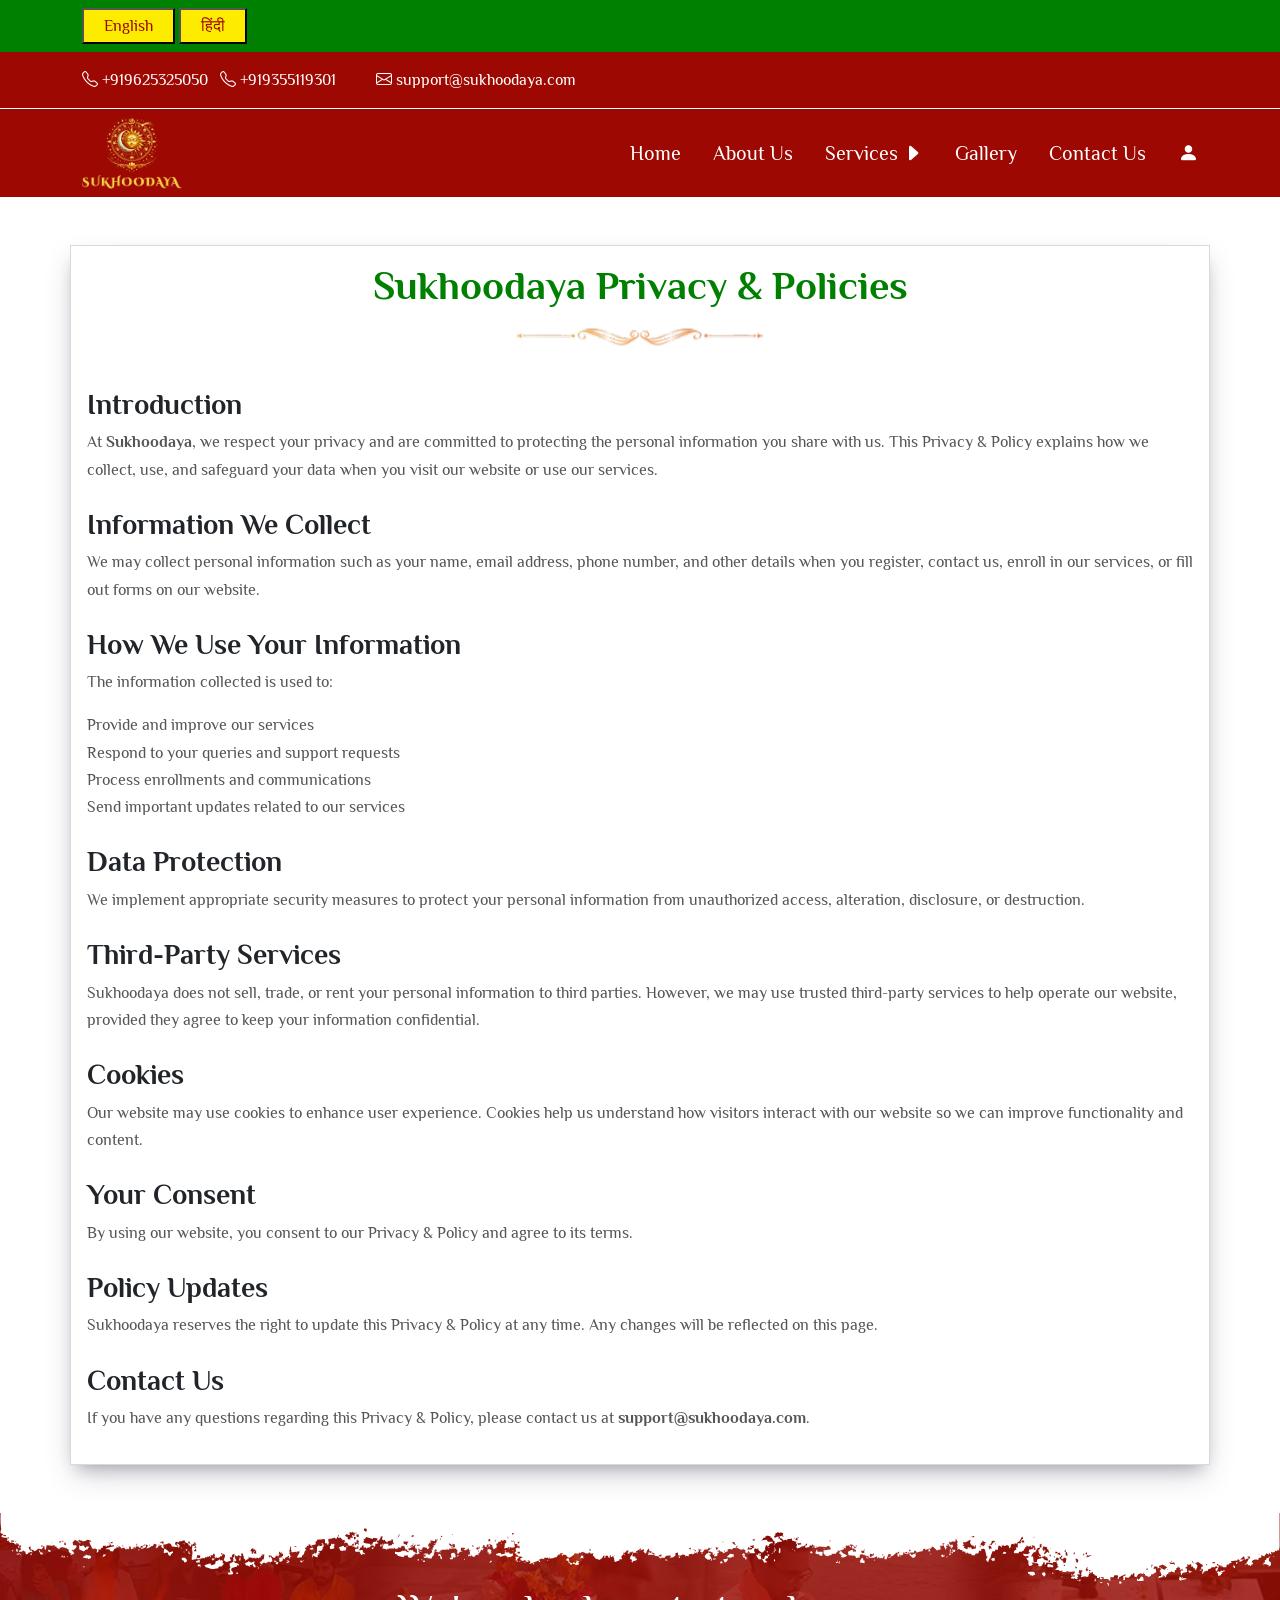
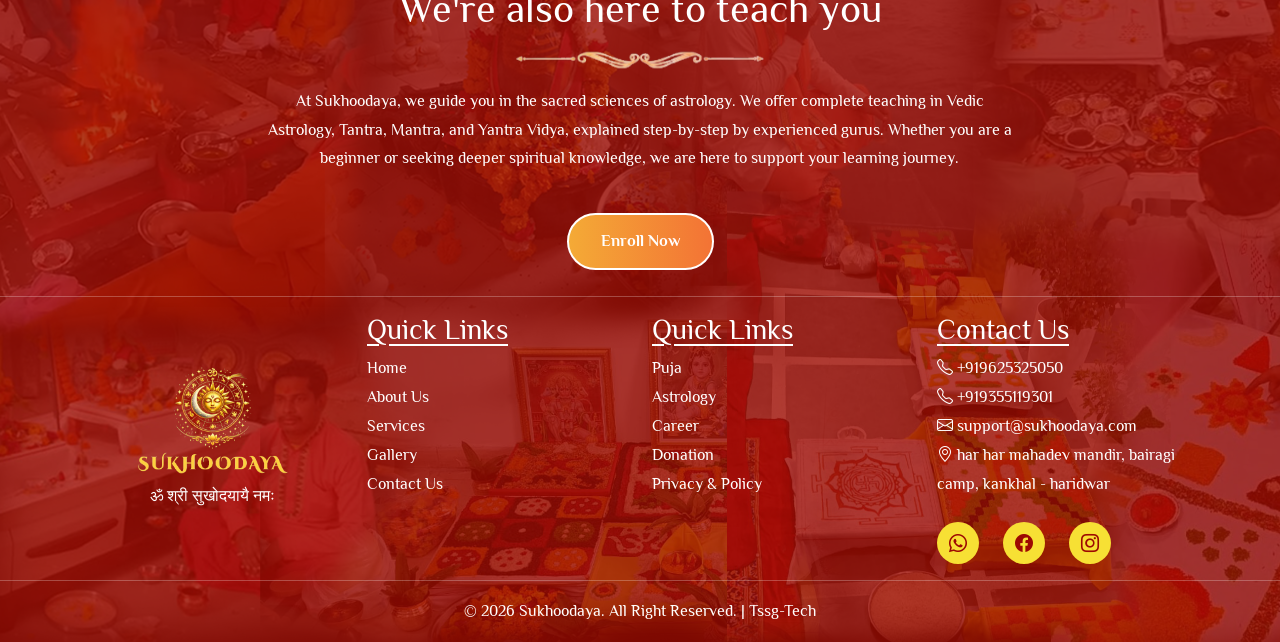
<file: privacypolicy.html>
<!DOCTYPE html>
<html lang="en">

<head>
    <meta charset="UTF-8">
    <meta name="viewport" content="width=device-width, initial-scale=1.0">
     <title>Sukhoodaya | Career </title>
    <link rel="icon" type="image/png" href="web/images/sukho-removebg-preview.png">
    <link rel="stylesheet" href="web/css/style.css">
    <link href="https://cdn.jsdelivr.net/npm/bootstrap@5.3.8/dist/css/bootstrap.min.css" rel="stylesheet"
        integrity="sha384-sRIl4kxILFvY47J16cr9ZwB07vP4J8+LH7qKQnuqkuIAvNWLzeN8tE5YBujZqJLB" crossorigin="anonymous">
    <link rel="stylesheet" href="https://cdn.jsdelivr.net/npm/bootstrap-icons@1.13.1/font/bootstrap-icons.min.css">
    <link rel="preconnect" href="https://fonts.googleapis.com">
    <link rel="preconnect" href="https://fonts.gstatic.com" crossorigin>
    <link
        href="https://fonts.googleapis.com/css2?family=Philosopher:ital,wght@0,400;0,700;1,400;1,700&family=Playfair+Display:ital,wght@0,400..900;1,400..900&display=swap"
        rel="stylesheet">
   <script src="https://translate.google.com/translate_a/element.js?cb=googleTranslateElementInit"></script>
</head>

<body>
<!-- google translator -->
   <div id="google_translate_element" style="display:none; width: fit-content;"></div>
<div class="langdiv">
    <div class="container">
<button class="langbtn" onclick="translateLang('en')">English</button>
<button class="langbtn" onclick="translateLang('hi')">हिंदी</button>
</div>
</div>

    <!-- header start -->
    <div class="toppestnav">
        <div class="container">
            <div> <a href="tel:919625325050"><i class="bi bi-telephone"></i> +919625325050</a> &nbsp;
                <a href="tel:919355119301"><i class="bi bi-telephone"></i> +919355119301</a>
            </div>

            <a href="mailto:support@sukhoodaya.com"><i class="bi bi-envelope"></i> support@sukhoodaya.com</a>
        </div>
    </div>
    <hr style="color: rgba(255, 255, 255, 1); margin: 0;">
    <header>
        <div class="container">
            <div class="bottomnav">
                <div>
                    <img src="web/images/sukho-removebg-preview.png" width="100" onclick="location.href='index.html'"
                        class="cursor" alt="">
                </div>
                <div>
                    <ul class="d-lg-flex d-none">
                        <li><a href="index.html">Home</a></li>
                        <li><a href="about.html">About Us</a></li>
                        <li class="maindropdown"><a href="javascript:void(0)">Services <i
                                    class="bi bi-caret-right-fill"></i></a>
                            <div class="maindropdown_sublist">
                                <ul>
                                    <li><a href="puja.html">Puja</a></li>
                                    <li><a href="astrology.html">Astrology</a></li>
                                </ul>
                            </div>
                        </li>
                        <li><a href="gallery.html">Gallery</a></li>
                        <li><a href="contact.html">Contact Us</a></li>
                        <li><a href="login.html" ><i class="bi bi-person-fill"></i></a></li>

                    </ul>
                    <div class="d-lg-none d-flex gap-4">
                        <i class="bi bi-person-fill"></i>
                        <i class="bi bi-three-dots-vertical" onclick="showMenu()"></i>
                    </div>
                </div>
            </div>
        </div>
    </header>
    <!-- header end -->

    <!-- menu start -->
    <div class="menu d-lg-none">
        <div class="closingdiv">
            <i class="bi bi-x-circle" onclick="hideMenu()"></i>
        </div>
        <ul>
            <li onclick="location.href='index.html'">Home</li>
            <li onclick="location.href='about.html'">About Us</li>
            <li class="menudropdown" onclick="showMe()">Services <i
                    class="bi bi-caret-right-fill"></i>

            </li>
            <ul class="menudropdown_sublist">
                <li onclick="location.href='puja.html'">Puja</li>
                <li onclick="location.href='astrology.html'">Astrology</li>
            </ul>
            <li onclick="location.href='gallery.html'">Gallery</li>
            <li onclick="location.href='contact.html'">Contact Us</li>
        </ul>
    </div>
    <!-- menu end -->

   
<!-- Privacy & Policy -->
 <section class="my-sm-5 ppdesc">
    <div class="container ">
         <div class="mainheadingdiv mb-3">
                <h1 class="greentext mb-0">Sukhoodaya Privacy & Policies</h1>
                <img src="web/images/Screenshot__93_-removebg-preview.png" width="250" alt="">
                <!-- <p>Lorem ipsum dolor sit amet consectetur adipisicing elit. Praesentium dicta saepe maiores provident
                    excepturi sequi eum pariatur voluptatibus dolor! Quibusdam?</p> -->
            </div>
           <div class="privacycontent">
    <h3>Introduction</h3>
    <p>
        At <strong>Sukhoodaya</strong>, we respect your privacy and are committed to protecting the personal
        information you share with us. This Privacy & Policy explains how we collect, use, and safeguard
        your data when you visit our website or use our services.
    </p>

    <h3>Information We Collect</h3>
    <p>
        We may collect personal information such as your name, email address, phone number,
        and other details when you register, contact us, enroll in our services, or fill out forms
        on our website.
    </p>

    <h3>How We Use Your Information</h3>
    <p>
        The information collected is used to:
    </p>
    <ul>
        <li>Provide and improve our services</li>
        <li>Respond to your queries and support requests</li>
        <li>Process enrollments and communications</li>
        <li>Send important updates related to our services</li>
    </ul>

    <h3>Data Protection</h3>
    <p>
        We implement appropriate security measures to protect your personal information
        from unauthorized access, alteration, disclosure, or destruction.
    </p>

    <h3>Third-Party Services</h3>
    <p>
        Sukhoodaya does not sell, trade, or rent your personal information to third parties.
        However, we may use trusted third-party services to help operate our website,
        provided they agree to keep your information confidential.
    </p>

    <h3>Cookies</h3>
    <p>
        Our website may use cookies to enhance user experience. Cookies help us understand
        how visitors interact with our website so we can improve functionality and content.
    </p>

    <h3>Your Consent</h3>
    <p>
        By using our website, you consent to our Privacy & Policy and agree to its terms.
    </p>

    <h3>Policy Updates</h3>
    <p>
        Sukhoodaya reserves the right to update this Privacy & Policy at any time.
        Any changes will be reflected on this page.
    </p>

    <h3>Contact Us</h3>
    <p>
        If you have any questions regarding this Privacy & Policy, please contact us at
        <strong>support@sukhoodaya.com</strong>.
    </p>
</div>

    </div>
 </section>
  

 
    <!-- footer start -->
     <footer>
        <div class="footerdiv">
            <div class="mainheadingdiv mb-3 pt-5">
                <h1 class="mb-0 pt-4" id="careerr">We're also here to teach you</h1>
                <img src="web/images/Screenshot__93_-removebg-preview.png" width="250" alt="">
                <p class="text-white">At Sukhoodaya, we guide you in the sacred sciences of astrology. We offer complete teaching in Vedic Astrology, Tantra, Mantra, and Yantra Vidya, explained step-by-step by experienced gurus.
Whether you are a beginner or seeking deeper spiritual knowledge, we are here to support your learning journey.</p>
                <div class="mt-4">
                    <a href="career.html" class="button"
                        style="color: #fff; background: linear-gradient(90deg, rgb(244, 170, 54) 0%, rgb(243, 115, 53) 100%);"><span>Enroll
                            Now</span></a>
                </div>
            </div>
            <hr>
            <div class="container">

                <div class="row gy-4">
                    <div class="col-lg-3 d-flex align-items-center justify-content-center text-center">
                        <div class="">
                            <img src="web/images/sukho-removebg-preview.png" width="150"
                                onclick="location.href='index.html'" class="cursor mb-2" alt="">
                            <br>
                            <span>ॐ श्री सुखोदयायै नमः</span>
                        </div>
                    </div>
                    <div class="col-lg-3 col-md-4">
                        <div>
                            <h3>Quick Links</h3>
                            <ul>
                                <li><a href="index.html">Home</a></li>
                                <li><a href="about.html">About Us</a></li>
                                <li><a href="javascript:void(0)">Services</a></li>
                                <li><a href="gallery.html">Gallery</a></li>
                                <li><a href="contact.html">Contact Us</a></li>
                            </ul>
                        </div>
                    </div>
                    <div class="col-lg-3 col-md-4">
                        <div>
                            <h3>Quick Links</h3>
                            <ul>
                                <li><a href="puja.html">Puja</a></li>
                                <li><a href="astrology.html">Astrology</a></li>
                                <li><a href="career.html">Career</a></li>
                                <li><a href="donation.html">Donation</a></li>
                                <li><a href="privacypolicy.html">Privacy & Policy</a></li>
                            </ul>
                        </div>
                    </div>
                    <div class="col-lg-3 col-md-4">
                        <div>
                            <h3>Contact Us</h3>
                            <div class="d-flex flex-column">
                                <a href="tel:919625325050"><i class="bi bi-telephone"></i> +919625325050</a>
                                <a href="tel:919355119301"><i class="bi bi-telephone"></i> +919355119301</a>
                                <a href="mailto:support@sukhoodaya.com"><i class="bi bi-envelope"></i> support@sukhoodaya.com</a>
                                <a href="https://maps.app.goo.gl/iFMDLhd43i1Mf1rJA"><i class="bi bi-geo-alt"></i> har
                                    har mahadev mandir, bairagi camp, kankhal - haridwar</a>
                            </div>
                            <div class="iconss mt-4 d-flex gap-4">
                                <a href="https://wa.me/9625325050?text=I%20want%20to%20book%20a%20puja" target="_blank"><i class="bi bi-whatsapp"></i></a>
                                <a href="https://www.facebook.com/sukhoodaya/" target="_blank"><i class="bi bi-facebook"></i></a>
                                <a href="https://www.instagram.com/sukhoodaya/" target="_blank"><i class="bi bi-instagram"></i></a>
                            </div>
                        </div>
                    </div>
                </div>
            </div>
            <hr>
            <div class="text-center p-3 pt-0">
                <span>© 2026 Sukhoodaya. All Right Reserved. | <a href="https://tssgtech.com/">Tssg-Tech</a></span>
            </div>
            <img src="web/images/shape.svg" class="footerimg" alt="">
        </div>
    </footer>


    <!-- footer end -->

    <script src="web/js/script.js"></script>
    <script src="https://cdn.jsdelivr.net/npm/bootstrap@5.3.8/dist/js/bootstrap.bundle.min.js"
        integrity="sha384-FKyoEForCGlyvwx9Hj09JcYn3nv7wiPVlz7YYwJrWVcXK/BmnVDxM+D2scQbITxI"
        crossorigin="anonymous"></script>
   
</body>

</html>
</file>
<file: web/css/style.css>
* {
    margin: 0;
    padding: 0;
    box-sizing: border-box;
    font-family: 'Philosopher', sans-serif;
}
body{
    top: 0 !important;
}
.skiptranslate{
    display: none;
}
.langdiv {
    background-color: green;
    padding: 0.5rem;
}
.langbtn{
    background-color: #fdec00;
    color: #9d0902;
    padding: 0.25rem 1.25rem;
}
p b{
color: green;
font-size: 18px;
}
.cursor{
    cursor: pointer;
}
a {
    text-decoration: none !important;
}

p {
    color: rgb(218, 15, 15);
}
hr{
    color: #fff !important;
}
ul {
    padding-left: 0 !important;
    margin-bottom: 0 !important;
}
ol{
    padding-left: 1rem !important;
}
ul li {
    list-style: none;
}

.greentext {
    color: green;
    font-weight: 600;
}

.mainheadingdiv {
    display: flex;
    align-items: center;
    justify-content: center;
    flex-direction: column;
    text-align: center;
    padding: 0 1rem;
}

.mainheadingdiv img {
    margin: 1rem 0;
}

@media (min-width:992px) {
    .mainheadingdiv p {
        width: 60%;
    }
}

.button {
    color: #000;
    background-color: #fff;
    padding: 0.75rem 2rem;
    border-radius: 30px;
    font-weight: 700 !important;
    position: relative;
    overflow: hidden;
    display: inline-block;
    border: 2px solid #fff;
}

.button::after {
    content: "";
    position: absolute;
    top: 0;
    right: 0;
    height: 100%;
    width: 0;
    background: linear-gradient(90deg, rgb(244, 170, 54) 0%, rgb(243, 115, 53) 100%);
    border-radius: 30px;
    transition: 0.3s;
    z-index: 0;
    border: none;
}

.button span {
    position: relative;
    z-index: 1;
}

.button:hover::after {
    width: 100%;
}

.button:hover {
    color: #fff;
}

/* header */
header {
    background-color: #9d0902;
    position: sticky;
    top: 0;
    z-index: 99;
}

.toppestnav {
  
   
    padding: 1rem 0;
    background-color: #9d0902;
}

.toppestnav a {
    color: #fff;
    transition: 0.3s;
}
.toppestnav .container{
  display: flex;
    align-items: center;
     flex-wrap: wrap;
    column-gap: 2.5rem;
    row-gap: 0.5rem;
}
.bottomnav {
    padding: 0.5rem 0;
    display: flex;
    align-items: center;
    justify-content: space-between;
}

.bottomnav ul {

    gap: 2rem;
    align-items: center;
    justify-content: space-between;
}

.bottomnav ul li a {
    color: #fff;
    font-size: 1.25rem;
    transition: 0.3s;
}

.bottomnav i {
    color: #fff;
    font-size: 1.25rem;
}

.bottomnav ul li:hover a,
.toppestnav a:hover,
.bottomnav i:hover,
.bottomnav ul li a.active,
.toppestnav a.active
 {
    color: #f7e034;
}

/* maindropdown */
.maindropdown{
    position: relative;

}
.maindropdown i{
display: inline-block;
transition:transform 0.3s ease;

}
.maindropdown:hover i{
    transform: rotate(90deg);
}
.maindropdown_sublist{
    position: absolute;
    top: 100%;
    left: 0;
    background-color: #9d0902;
   
    width: 150px;
    z-index: 99;
    opacity: 0;
    visibility: hidden;
    transform: translateY(10px);
    transition: 0.3s ease;
}
.maindropdown:hover .maindropdown_sublist{
    opacity: 1;
    visibility: visible;
    transform: translateY(0);
}

.maindropdown_sublist ul li{
   padding: 1rem;
   border-bottom: 1px solid #fff;
}
  .menudropdown i {
            display: inline-block;
            transition: transform 0.3s ease;
        }

        .menudropdown i.active {
            transform: rotate(90deg);
        }
.menudropdown_sublist{
  display: none;
}
.menudropdown_sublist.active{
     display: block; 
}

/* menu */

.menu{
    width: 280px;
    height: 100vh;
    background-color: #9d0902;
    color: #fff;
    position: fixed;
    left: -350px;
    top: 0;
    z-index: 99;
    transition: 0.3s;
}
.menu ul li{
   padding: 1rem;
   border-bottom: 1px solid #fff;
   cursor: pointer;
}

.menu ul li:hover, .menu ul li.active{
   color: #f7e034;

}
.closingdiv{
    text-align: end;
    padding: 1rem;
}
.closingdiv i{
    font-size: 1.25rem;
    cursor: pointer;
}
/* banmner */
.bannerdiv {
    background-image: url(../images/banner\ copy.jpg.jpeg);
     /* background-image: url(../images/bannerimg.jpg); */
    background-position: center;
    background-size: cover;
    background-repeat: no-repeat;
    color: #fff;
    overflow: hidden;
    position: relative;
    padding-bottom: 100px;
 z-index: 0; /* ✅ keep it normal */
}
@media screen and (orientation: portrait) {
    .bannerdiv {
        background-image: url("../images/potrait\ banner\ copy.jpg.jpeg");
         background-position: top;
    }
}
.bannerdiv .container{
      position: relative;  /* 🔑 REQUIRED */
    z-index: 2;

}
.bannerdiv::after{
    content: "";
    position: absolute;
    top: 00;
    left: 00;
    background-color: rgba(0, 0, 0, 0.5);
    height: 100%;
    width: 100%;
    z-index: 1;
}

.bannerdiv h1 {
    font-size: 3.5rem;
}

.bimg_hand_bg {
    animation: rotation 10s linear infinite;
}

.bimg_hand {
    position: absolute;
    width: 200px;
}

@keyframes rotation {
    0% {
        transform: rotate(0);
    }

    100% {
        transform: rotate(360deg);
    }
}

.shapeimg {
    position: absolute;
    bottom: 0;
    left: 0;
    width: 100%;
    z-index: 2;
    transform: rotate(180deg);
}

@media (max-width:576px) {
    .bannerdiv {
        padding-bottom: 50px;
    }

    /* .bimg_hand {
        width: 50%;
    } */
}

@media (min-width:768px) {
    .bannerdiv p {
        width: 80%;
    }
}

@media (max-width:1200px) {
    .bannerdiv h1 {
        font-size: 2rem;
    }
}

/* small banner */
.smallbanner{
    height: 50vh; 
    position: relative;
    z-index: 0;
}
.smallbanner::after{
    content: "";
    position: absolute;
    top: 0;
    left: 0;
    background-color: rgba(0, 0, 0, 0.8);
    height: 100%;
    width: 100%;
    z-index:1;
}
.smallbanner .smimg{
width: 100%;
height: 100%;
object-fit: cover;
    object-position: top;
}
.smallbannerdiv{
    position: absolute;
    top:0;
    left: 0;
    height: 100%;
    width: 100%;
    color: #fff;
    z-index: 2;
    display: flex;
    align-items: center;
    justify-content: center;
    flex-direction: column;
}
.smallbannerdiv a{
    color: #fff;
}
/* about section */


.paradiv {
    position: relative;
    padding-left: 1rem;
}
.paradiv p{
    margin-bottom: 0;
    /* font-size: 14px; */
}

.paradiv::after {
    content: "";
    position: absolute;
    left: 0;
    top: 0;
    height: 100%;
    width: 3px;
    background: linear-gradient(90deg, rgb(244, 170, 54) 0%, rgb(243, 115, 53) 100%);
}

.yrofexp {
    position: absolute;
    bottom: 0;
    right: 0;
    background: linear-gradient(90deg, rgb(244, 170, 54) 0%, rgb(243, 115, 53) 100%);
    color: #fff;
    line-height: 1;
    padding: 0 1.5rem;
    border: 4px solid #fff;
    border-radius: 50px 5px 10px 10px;
}

.yrofexp h1 {
    font-size: 3.5rem;
}

@media (max-width:576px) {
    .yrofexp h1 {
        font-size: 2.5rem;
    }
}

/* services section */
.serviceimg1 {
    animation: rotation 10s linear infinite;
}

.serviceimg2 {
    position: absolute;
   width: 60%;
aspect-ratio: 1 / 1;
}

@media (max-width:1200px) and (min-width:768px) {
   .serviceimg2 {
   width: 40%;
}
}

.carddiv {
    display: flex;
    align-items: center;
    justify-content: center;
    flex-direction: column;
    text-align: center;
    padding: 1rem;
    border-radius: 10px;
    border: 2px solid rgb(216, 216, 216);
    position: relative;
    cursor: pointer;
}

.carddiv img {
    position: absolute;
    top: 50%;
    left: 50%;
    width: 200px;
    opacity: 0;
    animation: rotation3 10s linear infinite;
    transform: translate(-50%, -50%);
}

.carddiv:hover {

    background: linear-gradient(90deg, rgb(244, 170, 54) 0%, rgb(243, 115, 53) 100%);
    color: #fff;
    border: 2px solid #fff;
}

@keyframes rotation3 {
    0% {
        transform: translate(-50%, -50%) rotate(0);
    }

    100% {
        transform: translate(-50%, -50%) rotate(360deg);
    }
}

.carddiv:hover img {
    opacity: 0.8;
}

.as_icons {
    margin-bottom: 1rem;
}

.as_icons svg {
    fill: rgb(243, 115, 53);
}

.carddiv:hover .as_icons svg {
    fill: #fff;
}



/* testimonial */
.test_desc {
    background: linear-gradient(90deg, rgb(244, 170, 54) 0%, rgb(243, 115, 53) 100%);
    color: #fff;
    padding: 3rem 2rem;
    border-radius: 10px;
    position: relative;
    text-align: center;
   box-shadow: rgba(50, 50, 93, 0.25) 0px 13px 27px -5px, rgba(0, 0, 0, 0.3) 0px 8px 16px -8px;
}
.test_desc h6{
    font-weight: 900;
    margin-top: 1rem;
}

@keyframes rotation2 {
    0% {
        transform: translateY(-50%) rotate(0);
    }

    100% {
        transform: translateY(-50%) rotate(360deg);
    }
}

.test_desc img {
    position: absolute;
    top: 50%;
    right: 1rem;
    transform: translateY(-50%);
    animation: rotation2 10s linear infinite;
}
@media (max-width:768px) {
  .test_desc {
     padding: 2rem;
  }
}

/* footer */
footer {
    color: #fff;
    background-image: url(../images/banner\ copy\ 1.jpg.jpeg);
    /* background-image: url("../images/bannerimg.jpg"); */
    background-position: center;
    background-repeat: no-repeat;
    background-size: cover;
    line-height: 1.8;
    position: relative;
    z-index: 0;
}
/* @media screen and (orientation: portrait) {
    .footer {
        background-image: url("../images/potrait\ banner\ copy.jpg.jpeg");
         background-position: top;
    }
} */
footer::after{
    content: "";
    position: absolute;
    top:0;
    left: 0;
    height: 100%;
    width: 100%;
    background-color: rgba(157, 10, 2, 0.8);
    z-index: 1;
}
.footerdiv{
    position: relative;
    z-index: 2;
}
footer a {
    color: #fff;
    transition: all 0.3s;
}

footer a:hover {
    color: #f7e034;
}

footer h3 {
    text-decoration: underline;
    text-underline-offset: 5px;
}

.footerimg {
    position: absolute;
    top: 0;
    width: 100%;
}

.iconss i {
    background-color: #f7e034;
    width: 42px;
    height: 42px;
    display: inline-flex;
    align-items: center;
    justify-content: center;
    border-radius: 50%;
    font-size: 18px;
    color: #9d0902;
    position: relative;
    transition: all 0.3s;
    cursor: pointer;
}


.iconss i:hover {
    background-color: #e7d130;
}


/* our packages */

.ourpackagescard .row > [class*="col-"] {
    display: flex;
}

.ourpackagescard {
    color: #fff;
     display: flex;
    flex-direction: column;
    height: 100%;
    border-radius: 10px;
    background: linear-gradient(90deg, rgb(244, 170, 54) 0%, rgb(243, 115, 53) 100%);
    transition: all 0.3s;
    box-shadow: rgba(0, 0, 0, 0.1) 0px 4px 12px;
}

.ourpackagescard h5 {
    background-color: #f8a01a;
    padding: 1rem;
    text-align: center;
    border-radius: 0 0 50% 50%;
    border-bottom: 2px solid #fff;
    /* border-top: 1px solid #fff; */
}
.ourpackagescard_desc {
    max-height: 280px;
    overflow-y: auto;
    scroll-behavior: smooth;
    scrollbar-width: thin;                /* Firefox */
    scrollbar-color: #f8a01a rgba(255,255,255,0.2); /* Firefox */
    flex-grow: 1;
}

/* Chrome, Edge, Safari */
.ourpackagescard_desc::-webkit-scrollbar {
    width: 8px;
}

.ourpackagescard_desc::-webkit-scrollbar-track {
    background: rgba(255, 255, 255, 0.15);
    border-radius: 10px;
}

.ourpackagescard_desc::-webkit-scrollbar-thumb {
    background: linear-gradient(180deg, #f8a01a, #f37335);
    border-radius: 10px;
    border: 2px solid rgba(255, 255, 255, 0.3);
}

.ourpackagescard_desc::-webkit-scrollbar-thumb:hover {
    background: linear-gradient(180deg, #ffb347, #ff7b42);
}

.ourpackagescard_desc ol li {
    list-style: none;
}

.ourpackagescard:hover {
    transform: translateY(-10px);
    box-shadow: rgba(0, 0, 0, 0.16) 0px 10px 36px 0px, rgba(0, 0, 0, 0.06) 0px 0px 0px 1px;
}
.ourpackagescard h4 {
    background-color: #f8a01a;
    padding: 1rem;
    text-align: center;
    margin-bottom: 0;
    border-radius:50% 50% 10px 10px;
    border-top: 2px solid #fff;
cursor: pointer;
}
.ourpackagescard img{
    aspect-ratio: 4 / 3;
    object-fit: cover;
    object-position: top;
}
/* brahmanbhoj */
.brahmanbhoj{
    background-color: #fdec00;
}
.brahmanbhoj p{
    color: #9d0902;
    font-weight: 500;
}

/* gallery */

.gallerydiv .col-xl-3 div{
    overflow: hidden;
  border: 2px solid #f8a01a;
  border-radius: 10px;
}

.gallerydiv .col-xl-3 > div img {
    transition: all 0.3s;
    aspect-ratio: 1 / 1;
    object-fit: cover;
    object-position: top;
}
.gallerydiv .col-xl-3 > div:hover img{
transform: scale(1.1);
}


/* contact us */
.cntinfo{
    width: 100%;
    background-color: rgba(250, 235, 215, 0.5);
    display: flex;
    flex-direction: column;
    gap: 1rem;
}
.cntinfo > div{
display: flex;
gap: 1rem;
align-items: center;
}
.cntinfo > div i{
color: #f8a01a;
border: 2px solid #f8a01a;
padding:  0.35rem 0.65rem;
display: flex;
align-items: center;
justify-content: center;
border-radius: 50%;
aspect-ratio: 1 / 1;
}
.cntinfo iframe{
    width: 100%;
    height: 350px;
} 
.cntform{
    width: 100%;
}
.cntform form{
    display: flex;
    align-items: center;
    justify-content: center;
    flex-direction: column;
gap: 1rem;
}
.cntform form input, .cntform form textarea{
width: 100%;
padding: 1rem;
border-radius: 10px;
 border: 1px solid rgb(198, 196, 196) ;
}
.cntform form input:focus-visible, .cntform form textarea:focus-visible{
 outline: 1px solid #f8a01a;
  border:none ;
  box-shadow: 2px 2px 2px #f8a01a;
}

/* login page */

.loginform form{
    display: flex;
    align-items: center;
    justify-content: center;
    width: 100%;
    flex-direction: column;
gap: 1rem;
}
.loginform form input, .loginform form textarea, .loginform form select{
width: 100%;
padding: 1rem;
border-radius: 10px;
 border: 1px solid rgb(198, 196, 196) ;
}
.loginform form input:focus-visible, .loginform form textarea:focus-visible, .loginform form select:focus-visible{
 outline: 1px solid #f8a01a;
  border:none ;
  box-shadow: 2px 2px 2px #f8a01a;
}
.loginform .container{
    background-image: url("../images/login_bg.jpg");
/* background-size: cover; */
background-repeat: repeat;
background-position: center;
box-shadow: rgba(50, 50, 93, 0.25) 0px 13px 27px -5px, rgba(0, 0, 0, 0.3) 0px 8px 16px -8px;
 border: 1px solid rgb(218, 216, 216);
}
.loginform .showform{
    display: none;
}

/* privacy policy */
.ppdesc .container{
    padding: 1rem;
    box-shadow: rgba(50, 50, 93, 0.25) 0px 13px 27px -5px, rgba(0, 0, 0, 0.3) 0px 8px 16px -8px;
 border: 1px solid rgb(218, 216, 216);
}
.privacycontent h3 {
    margin-top: 1.5rem;
    font-weight: 600;
}

.privacycontent p,
.privacycontent ul {
    color: #555;
    line-height: 1.7;
}

.privacycontent ul {
    padding-left: 1.2rem;
}

/* career */
.study_desc{
  background-color: #f7fbfe;
    background-size: cover;
    border: 2px solid rgb(197, 196, 196);
    padding: 1rem 2rem;
   display: flex;
   align-items: center;
   justify-content: center;
   flex-direction: column;
 box-shadow: rgba(50, 50, 93, 0.1) 0px 13px 27px -5px, rgba(0, 0, 0, 0.05) 0px 8px 16px -8px;
   border-radius: 10px;
   transition: 0.3s;
}
.study_desc p{
    margin-bottom: 0;
}
.study_desc:hover{
    transform: translateY(-5px);
}
</file>
